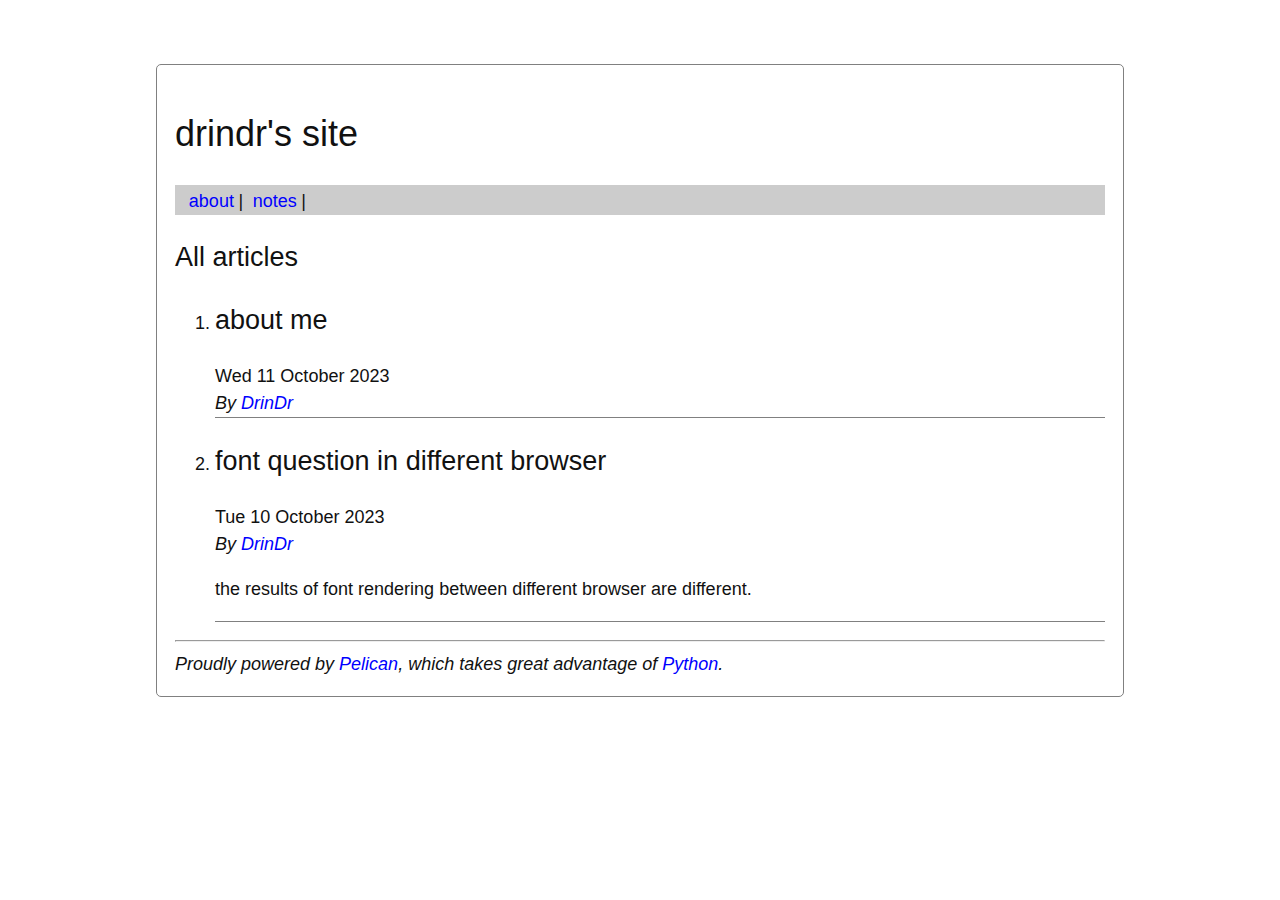
<file: index.html>
<!DOCTYPE html>
<html lang="en">

<head>
  <title>drindr's site</title>
  <meta charset="utf-8" />
  <meta name="generator" content="Pelican" />
  <meta name="viewport" content="width=device-width, initial-scale=1.0">

  <link rel="stylesheet" href="/theme/css/rdark.css" />
  <link rel="stylesheet" type="text/css" href="/theme/css/main.css" />
  <link href="/" type="application/atom+xml" rel="alternate" title="drindr's site ATOM Feed" /><!--[if IE]><script src="http://html5shiv.googlecode.com/svn/trunk/html5.js"></script><![endif]-->

  <!-- Using MathJax, with the delimiters $ -->
  <!-- Conflict with pygments for the .mo and .mi -->
  <script type="text/x-mathjax-config">
  MathJax.Hub.Config({
  "HTML-CSS": {
  styles: {
  ".MathJax .mo, .MathJax .mi": {color: "black ! important"}}
  },
  tex2jax: {inlineMath: [['$','$'], ['\\\\(','\\\\)']],processEscapes: true}
  });
</script>

  <script type="text/javascript" src="http://cdn.mathjax.org/mathjax/latest/MathJax.js?config=TeX-AMS_HTML"></script>
</head>

</head>

<body>
  <header>
    <h1><a href="/">drindr's site</a>
    </h1>
  </header>
  <nav>
    <ul>
        <li><a href="/category/about.html">about</a></li>|
        <li><a href="/category/notes.html">notes</a></li>|
    </ul>
  </nav>
  <main>
<section id="content">
<h2>All articles</h2>

<ol id="post-list">
        <li><article class="hentry">
                <header> <h2 class="entry-title"><a href="/about me.html" rel="bookmark" title="Permalink to about me">about me</a></h2> </header>
                <footer class="post-info">
                    <time class="published" datetime="2023-10-11T10:20:00+08:00"> Wed 11 October 2023 </time>
                    <address class="vcard author">By
                        <a class="url fn" href="/author/drindr.html">DrinDr</a>
                    </address>
                </footer><!-- /.post-info -->
                <div class="entry-content">  </div><!-- /.entry-content -->
        </article></li>
        <li><article class="hentry">
                <header> <h2 class="entry-title"><a href="/font different between.html" rel="bookmark" title="Permalink to font question in different browser">font question in different browser</a></h2> </header>
                <footer class="post-info">
                    <time class="published" datetime="2023-10-10T23:20:00+08:00"> Tue 10 October 2023 </time>
                    <address class="vcard author">By
                        <a class="url fn" href="/author/drindr.html">DrinDr</a>
                    </address>
                </footer><!-- /.post-info -->
                <div class="entry-content"> <p>the results of font rendering between different browser are different.</p> </div><!-- /.entry-content -->
        </article></li>
</ol><!-- /#posts-list -->
</section><!-- /#content -->
  </main>
  <footer>
    <hr />
    <address id="about" class="vcard body">
      Proudly powered by <a href="https://getpelican.com/">Pelican</a>,
      which takes great advantage of <a href="https://www.python.org/">Python</a>.
    </address><!-- /#about -->
  </footer>
</body>

</html>
</file>
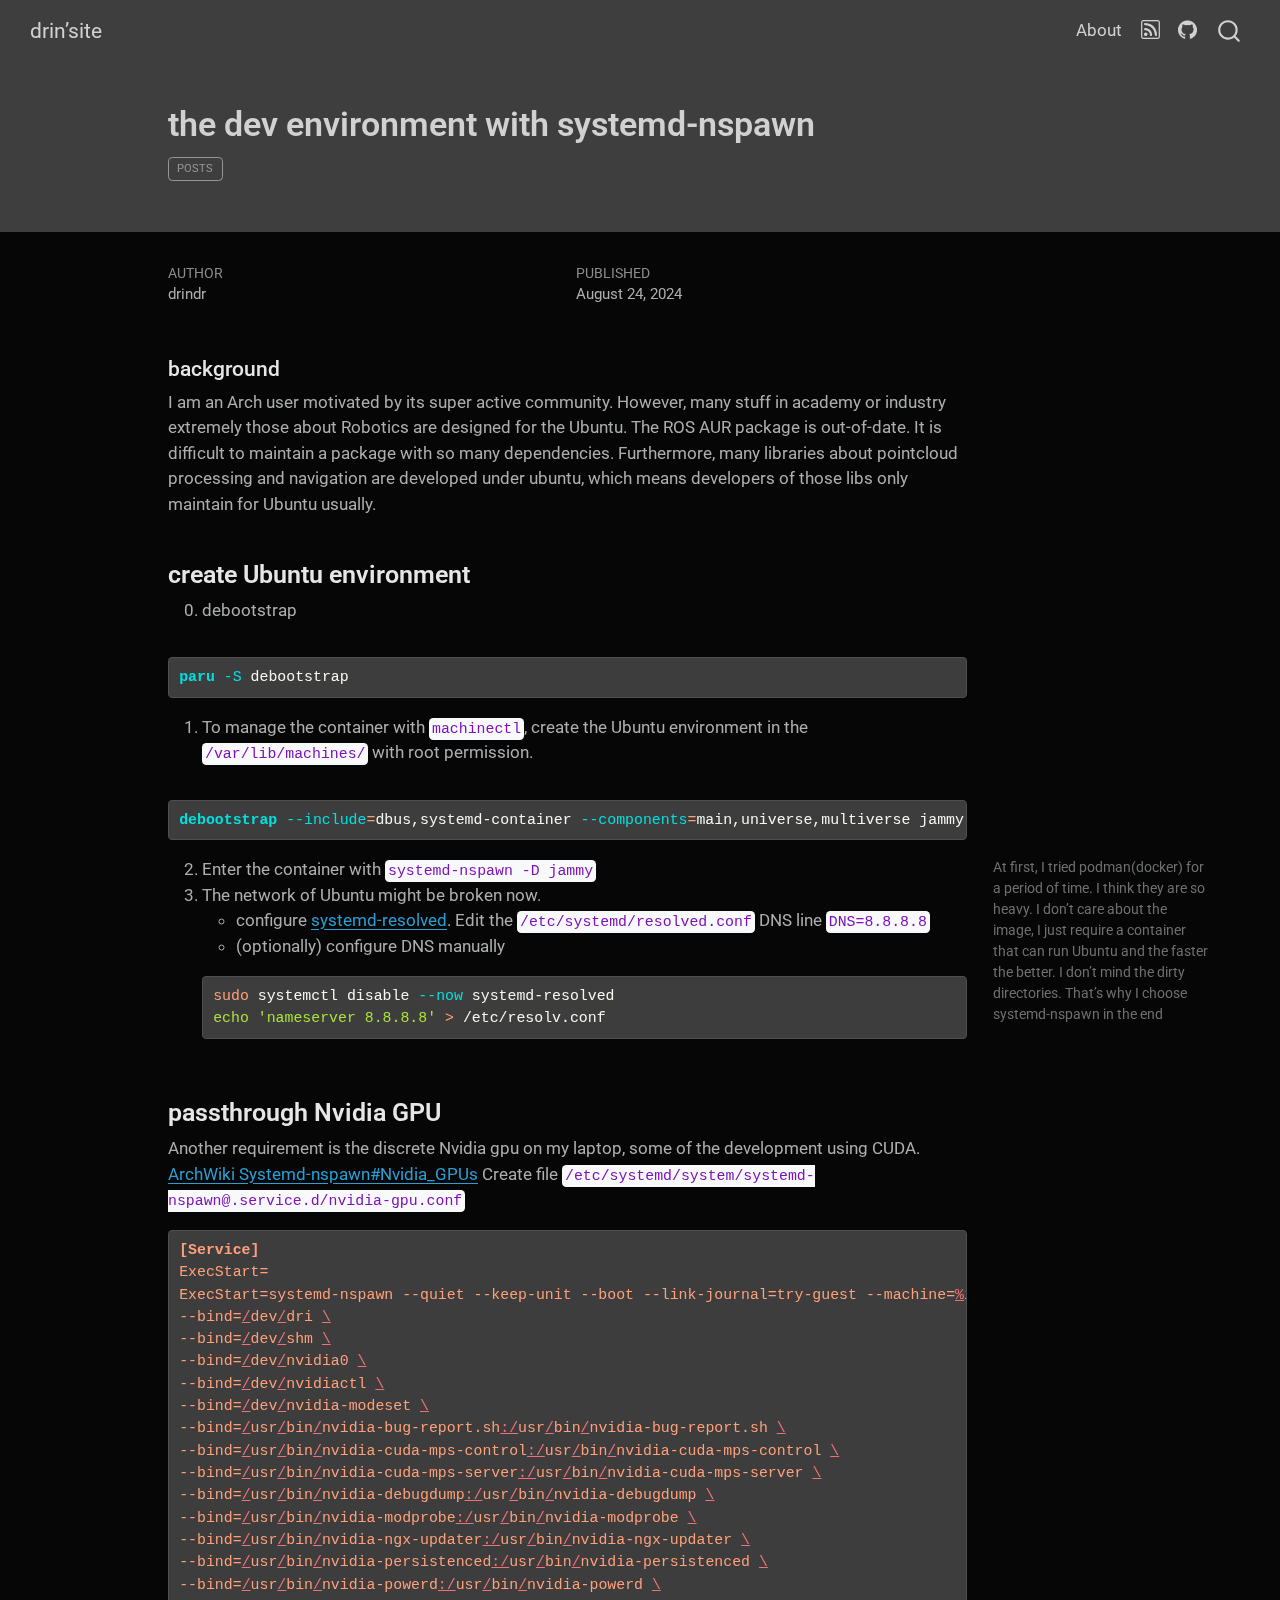
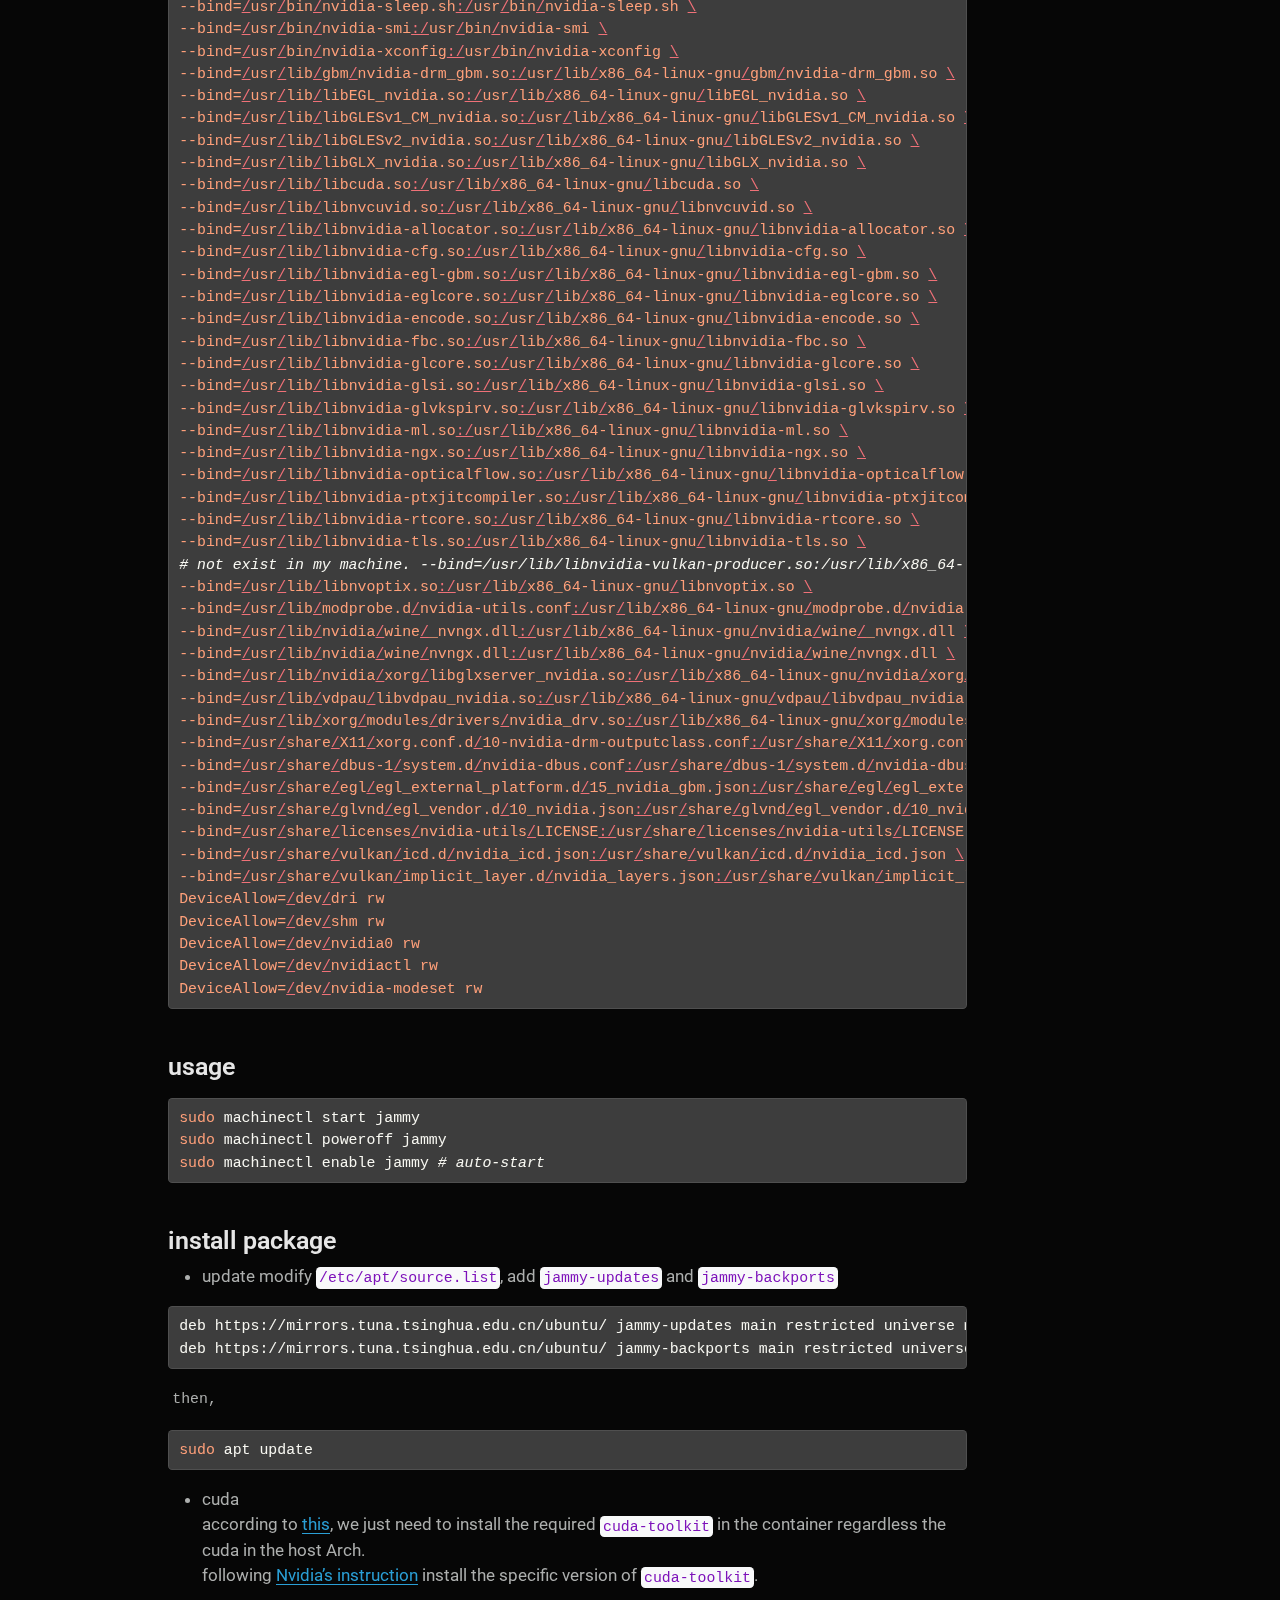
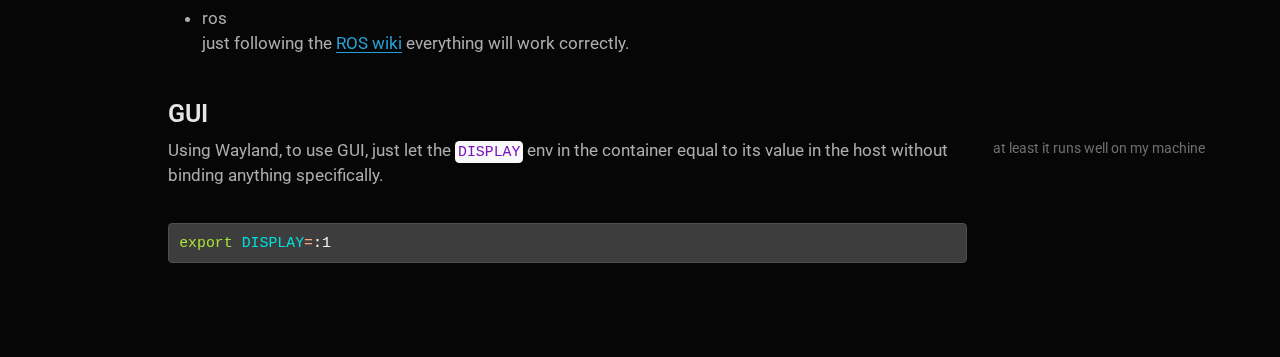
<file: docs/posts/systemd-nspawn-dev-env/index.html>
<!DOCTYPE html>
<html xmlns="http://www.w3.org/1999/xhtml" lang="en" xml:lang="en"><head>

<meta charset="utf-8">
<meta name="generator" content="quarto-1.5.56">

<meta name="viewport" content="width=device-width, initial-scale=1.0, user-scalable=yes">

<meta name="author" content="drindr">
<meta name="dcterms.date" content="2024-08-24">

<title>the dev environment with systemd-nspawn – drin’site</title>
<style>
code{white-space: pre-wrap;}
span.smallcaps{font-variant: small-caps;}
div.columns{display: flex; gap: min(4vw, 1.5em);}
div.column{flex: auto; overflow-x: auto;}
div.hanging-indent{margin-left: 1.5em; text-indent: -1.5em;}
ul.task-list{list-style: none;}
ul.task-list li input[type="checkbox"] {
  width: 0.8em;
  margin: 0 0.8em 0.2em -1em; /* quarto-specific, see https://github.com/quarto-dev/quarto-cli/issues/4556 */ 
  vertical-align: middle;
}
/* CSS for syntax highlighting */
pre > code.sourceCode { white-space: pre; position: relative; }
pre > code.sourceCode > span { line-height: 1.25; }
pre > code.sourceCode > span:empty { height: 1.2em; }
.sourceCode { overflow: visible; }
code.sourceCode > span { color: inherit; text-decoration: inherit; }
div.sourceCode { margin: 1em 0; }
pre.sourceCode { margin: 0; }
@media screen {
div.sourceCode { overflow: auto; }
}
@media print {
pre > code.sourceCode { white-space: pre-wrap; }
pre > code.sourceCode > span { display: inline-block; text-indent: -5em; padding-left: 5em; }
}
pre.numberSource code
  { counter-reset: source-line 0; }
pre.numberSource code > span
  { position: relative; left: -4em; counter-increment: source-line; }
pre.numberSource code > span > a:first-child::before
  { content: counter(source-line);
    position: relative; left: -1em; text-align: right; vertical-align: baseline;
    border: none; display: inline-block;
    -webkit-touch-callout: none; -webkit-user-select: none;
    -khtml-user-select: none; -moz-user-select: none;
    -ms-user-select: none; user-select: none;
    padding: 0 4px; width: 4em;
  }
pre.numberSource { margin-left: 3em;  padding-left: 4px; }
div.sourceCode
  {   }
@media screen {
pre > code.sourceCode > span > a:first-child::before { text-decoration: underline; }
}
</style>


<script src="../../site_libs/quarto-nav/quarto-nav.js"></script>
<script src="../../site_libs/quarto-nav/headroom.min.js"></script>
<script src="../../site_libs/clipboard/clipboard.min.js"></script>
<script src="../../site_libs/quarto-search/autocomplete.umd.js"></script>
<script src="../../site_libs/quarto-search/fuse.min.js"></script>
<script src="../../site_libs/quarto-search/quarto-search.js"></script>
<meta name="quarto:offset" content="../../">
<script src="../../site_libs/quarto-html/quarto.js"></script>
<script src="../../site_libs/quarto-html/popper.min.js"></script>
<script src="../../site_libs/quarto-html/tippy.umd.min.js"></script>
<script src="../../site_libs/quarto-html/anchor.min.js"></script>
<link href="../../site_libs/quarto-html/tippy.css" rel="stylesheet">
<link href="../../site_libs/quarto-html/quarto-syntax-highlighting-dark.css" rel="stylesheet" id="quarto-text-highlighting-styles">
<script src="../../site_libs/bootstrap/bootstrap.min.js"></script>
<link href="../../site_libs/bootstrap/bootstrap-icons.css" rel="stylesheet">
<link href="../../site_libs/bootstrap/bootstrap.min.css" rel="stylesheet" id="quarto-bootstrap" data-mode="dark">
<script id="quarto-search-options" type="application/json">{
  "location": "navbar",
  "copy-button": false,
  "collapse-after": 3,
  "panel-placement": "end",
  "type": "overlay",
  "limit": 50,
  "keyboard-shortcut": [
    "f",
    "/",
    "s"
  ],
  "show-item-context": false,
  "language": {
    "search-no-results-text": "No results",
    "search-matching-documents-text": "matching documents",
    "search-copy-link-title": "Copy link to search",
    "search-hide-matches-text": "Hide additional matches",
    "search-more-match-text": "more match in this document",
    "search-more-matches-text": "more matches in this document",
    "search-clear-button-title": "Clear",
    "search-text-placeholder": "",
    "search-detached-cancel-button-title": "Cancel",
    "search-submit-button-title": "Submit",
    "search-label": "Search"
  }
}</script>


<link rel="stylesheet" href="../../styles.css">
</head>

<body class="nav-fixed">

<div id="quarto-search-results"></div>
  <header id="quarto-header" class="headroom fixed-top quarto-banner">
    <nav class="navbar navbar-expand-lg " data-bs-theme="dark">
      <div class="navbar-container container-fluid">
      <div class="navbar-brand-container mx-auto">
    <a class="navbar-brand" href="../../index.html">
    <span class="navbar-title">drin’site</span>
    </a>
  </div>
            <div id="quarto-search" class="" title="Search"></div>
          <button class="navbar-toggler" type="button" data-bs-toggle="collapse" data-bs-target="#navbarCollapse" aria-controls="navbarCollapse" role="menu" aria-expanded="false" aria-label="Toggle navigation" onclick="if (window.quartoToggleHeadroom) { window.quartoToggleHeadroom(); }">
  <span class="navbar-toggler-icon"></span>
</button>
          <div class="collapse navbar-collapse" id="navbarCollapse">
            <ul class="navbar-nav navbar-nav-scroll ms-auto">
  <li class="nav-item">
    <a class="nav-link" href="../../about.html"> 
<span class="menu-text">About</span></a>
  </li>  
  <li class="nav-item compact">
    <a class="nav-link" href="../../index.xml"> <i class="bi bi-rss" role="img">
</i> 
<span class="menu-text"></span></a>
  </li>  
  <li class="nav-item compact">
    <a class="nav-link" href="https://github.com/drindr"> <i class="bi bi-github" role="img">
</i> 
<span class="menu-text"></span></a>
  </li>  
</ul>
          </div> <!-- /navcollapse -->
            <div class="quarto-navbar-tools">
</div>
      </div> <!-- /container-fluid -->
    </nav>
</header>
<!-- content -->
<header id="title-block-header" class="quarto-title-block default page-columns page-full">
  <div class="quarto-title-banner page-columns page-full">
    <div class="quarto-title column-body">
      <h1 class="title">the dev environment with systemd-nspawn</h1>
                                <div class="quarto-categories">
                <div class="quarto-category">posts</div>
              </div>
                  </div>
  </div>
    
  
  <div class="quarto-title-meta">

      <div>
      <div class="quarto-title-meta-heading">Author</div>
      <div class="quarto-title-meta-contents">
               <p>drindr </p>
            </div>
    </div>
      
      <div>
      <div class="quarto-title-meta-heading">Published</div>
      <div class="quarto-title-meta-contents">
        <p class="date">August 24, 2024</p>
      </div>
    </div>
    
      
    </div>
    
  
  </header><div id="quarto-content" class="quarto-container page-columns page-rows-contents page-layout-article page-navbar">
<!-- sidebar -->
<!-- margin-sidebar -->
    <div id="quarto-margin-sidebar" class="sidebar margin-sidebar zindex-bottom">
        
    </div>
<!-- main -->
<main class="content quarto-banner-title-block page-columns page-full" id="quarto-document-content">





<section id="background" class="level4">
<h4 class="anchored" data-anchor-id="background">background</h4>
<p>I am an Arch user motivated by its super active community. However, many stuff in academy or industry extremely those about Robotics are designed for the Ubuntu. The ROS AUR package is out-of-date. It is difficult to maintain a package with so many dependencies. Furthermore, many libraries about pointcloud processing and navigation are developed under ubuntu, which means developers of those libs only maintain for Ubuntu usually.</p>
</section>
<section id="create-ubuntu-environment" class="level3 page-columns page-full">
<h3 class="anchored" data-anchor-id="create-ubuntu-environment">create Ubuntu environment</h3>
<ol start="0" type="1">
<li>debootstrap</li>
</ol>
<div class="sourceCode" id="cb1"><pre class="sourceCode bash code-with-copy"><code class="sourceCode bash"><span id="cb1-1"><a href="#cb1-1" aria-hidden="true" tabindex="-1"></a><span class="ex">paru</span> <span class="at">-S</span> debootstrap</span></code><button title="Copy to Clipboard" class="code-copy-button"><i class="bi"></i></button></pre></div>
<ol type="1">
<li>To manage the container with <code>machinectl</code>, create the Ubuntu environment in the <code>/var/lib/machines/</code> with root permission.<br>
</li>
</ol>
<div class="sourceCode" id="cb2"><pre class="sourceCode bash code-with-copy"><code class="sourceCode bash"><span id="cb2-1"><a href="#cb2-1" aria-hidden="true" tabindex="-1"></a><span class="ex">debootstrap</span> <span class="at">--include</span><span class="op">=</span>dbus,systemd-container <span class="at">--components</span><span class="op">=</span>main,universe,multiverse jammy jammy https://mirrors.tuna.tsinghua.edu.cn/ubuntu</span></code><button title="Copy to Clipboard" class="code-copy-button"><i class="bi"></i></button></pre></div>
<ol start="2" type="1">
<li>Enter the container with <code>systemd-nspawn -D jammy</code></li>
<li>The network of Ubuntu might be broken now.
<ul>
<li>configure <a href="https://wiki.archlinux.org/title/Systemd-resolved">systemd-resolved</a>. Edit the <code>/etc/systemd/resolved.conf</code> DNS line <code>DNS=8.8.8.8</code></li>
<li>(optionally) configure DNS manually</li>
</ul>
<div class="sourceCode" id="cb3"><pre class="sourceCode bash code-with-copy"><code class="sourceCode bash"><span id="cb3-1"><a href="#cb3-1" aria-hidden="true" tabindex="-1"></a><span class="fu">sudo</span> systemctl disable <span class="at">--now</span> systemd-resolved</span>
<span id="cb3-2"><a href="#cb3-2" aria-hidden="true" tabindex="-1"></a><span class="bu">echo</span> <span class="st">'nameserver 8.8.8.8'</span> <span class="op">&gt;</span> /etc/resolv.conf</span></code><button title="Copy to Clipboard" class="code-copy-button"><i class="bi"></i></button></pre></div></li>
</ol>

<div class="no-row-height column-margin column-container"><div class="">
<p>At first, I tried podman(docker) for a period of time. I think they are so heavy. I don’t care about the image, I just require a container that can run Ubuntu and the faster the better. I don’t mind the dirty directories. That’s why I choose systemd-nspawn in the end</p>
</div></div></section>
<section id="passthrough-nvidia-gpu" class="level3">
<h3 class="anchored" data-anchor-id="passthrough-nvidia-gpu">passthrough Nvidia GPU</h3>
<p>Another requirement is the discrete Nvidia gpu on my laptop, some of the development using CUDA. <a href="https://wiki.archlinux.org/title/Systemd-nspawn#Nvidia_GPUs">ArchWiki Systemd-nspawn#Nvidia_GPUs</a> Create file <code>/etc/systemd/system/systemd-nspawn@.service.d/nvidia-gpu.conf</code></p>
<div class="sourceCode" id="cb4"><pre class="sourceCode conf code-with-copy"><code class="sourceCode toml"><span id="cb4-1"><a href="#cb4-1" aria-hidden="true" tabindex="-1"></a><span class="kw">[Service]</span></span>
<span id="cb4-2"><a href="#cb4-2" aria-hidden="true" tabindex="-1"></a><span class="dt">ExecStart</span><span class="op">=</span></span>
<span id="cb4-3"><a href="#cb4-3" aria-hidden="true" tabindex="-1"></a><span class="dt">ExecStart</span><span class="op">=</span><span class="dt">systemd-nspawn</span> <span class="dt">--quiet</span> <span class="dt">--keep-unit</span> <span class="dt">--boot</span> <span class="dt">--link-journal</span><span class="op">=</span><span class="dt">try-guest</span> <span class="dt">--machine</span><span class="op">=</span><span class="er">%</span><span class="dt">i</span> <span class="er">\</span></span>
<span id="cb4-4"><a href="#cb4-4" aria-hidden="true" tabindex="-1"></a><span class="dt">--bind</span><span class="op">=</span><span class="er">/</span><span class="dt">dev</span><span class="er">/</span><span class="dt">dri</span> <span class="er">\</span></span>
<span id="cb4-5"><a href="#cb4-5" aria-hidden="true" tabindex="-1"></a><span class="dt">--bind</span><span class="op">=</span><span class="er">/</span><span class="dt">dev</span><span class="er">/</span><span class="dt">shm</span> <span class="er">\</span></span>
<span id="cb4-6"><a href="#cb4-6" aria-hidden="true" tabindex="-1"></a><span class="dt">--bind</span><span class="op">=</span><span class="er">/</span><span class="dt">dev</span><span class="er">/</span><span class="dt">nvidia0</span> <span class="er">\</span></span>
<span id="cb4-7"><a href="#cb4-7" aria-hidden="true" tabindex="-1"></a><span class="dt">--bind</span><span class="op">=</span><span class="er">/</span><span class="dt">dev</span><span class="er">/</span><span class="dt">nvidiactl</span> <span class="er">\</span></span>
<span id="cb4-8"><a href="#cb4-8" aria-hidden="true" tabindex="-1"></a><span class="dt">--bind</span><span class="op">=</span><span class="er">/</span><span class="dt">dev</span><span class="er">/</span><span class="dt">nvidia-modeset</span> <span class="er">\</span></span>
<span id="cb4-9"><a href="#cb4-9" aria-hidden="true" tabindex="-1"></a><span class="dt">--bind</span><span class="op">=</span><span class="er">/</span><span class="dt">usr</span><span class="er">/</span><span class="dt">bin</span><span class="er">/</span><span class="dt">nvidia-bug-report.sh</span><span class="er">:/</span><span class="dt">usr</span><span class="er">/</span><span class="dt">bin</span><span class="er">/</span><span class="dt">nvidia-bug-report.sh</span> <span class="er">\</span></span>
<span id="cb4-10"><a href="#cb4-10" aria-hidden="true" tabindex="-1"></a><span class="dt">--bind</span><span class="op">=</span><span class="er">/</span><span class="dt">usr</span><span class="er">/</span><span class="dt">bin</span><span class="er">/</span><span class="dt">nvidia-cuda-mps-control</span><span class="er">:/</span><span class="dt">usr</span><span class="er">/</span><span class="dt">bin</span><span class="er">/</span><span class="dt">nvidia-cuda-mps-control</span> <span class="er">\</span></span>
<span id="cb4-11"><a href="#cb4-11" aria-hidden="true" tabindex="-1"></a><span class="dt">--bind</span><span class="op">=</span><span class="er">/</span><span class="dt">usr</span><span class="er">/</span><span class="dt">bin</span><span class="er">/</span><span class="dt">nvidia-cuda-mps-server</span><span class="er">:/</span><span class="dt">usr</span><span class="er">/</span><span class="dt">bin</span><span class="er">/</span><span class="dt">nvidia-cuda-mps-server</span> <span class="er">\</span></span>
<span id="cb4-12"><a href="#cb4-12" aria-hidden="true" tabindex="-1"></a><span class="dt">--bind</span><span class="op">=</span><span class="er">/</span><span class="dt">usr</span><span class="er">/</span><span class="dt">bin</span><span class="er">/</span><span class="dt">nvidia-debugdump</span><span class="er">:/</span><span class="dt">usr</span><span class="er">/</span><span class="dt">bin</span><span class="er">/</span><span class="dt">nvidia-debugdump</span> <span class="er">\</span></span>
<span id="cb4-13"><a href="#cb4-13" aria-hidden="true" tabindex="-1"></a><span class="dt">--bind</span><span class="op">=</span><span class="er">/</span><span class="dt">usr</span><span class="er">/</span><span class="dt">bin</span><span class="er">/</span><span class="dt">nvidia-modprobe</span><span class="er">:/</span><span class="dt">usr</span><span class="er">/</span><span class="dt">bin</span><span class="er">/</span><span class="dt">nvidia-modprobe</span> <span class="er">\</span></span>
<span id="cb4-14"><a href="#cb4-14" aria-hidden="true" tabindex="-1"></a><span class="dt">--bind</span><span class="op">=</span><span class="er">/</span><span class="dt">usr</span><span class="er">/</span><span class="dt">bin</span><span class="er">/</span><span class="dt">nvidia-ngx-updater</span><span class="er">:/</span><span class="dt">usr</span><span class="er">/</span><span class="dt">bin</span><span class="er">/</span><span class="dt">nvidia-ngx-updater</span> <span class="er">\</span></span>
<span id="cb4-15"><a href="#cb4-15" aria-hidden="true" tabindex="-1"></a><span class="dt">--bind</span><span class="op">=</span><span class="er">/</span><span class="dt">usr</span><span class="er">/</span><span class="dt">bin</span><span class="er">/</span><span class="dt">nvidia-persistenced</span><span class="er">:/</span><span class="dt">usr</span><span class="er">/</span><span class="dt">bin</span><span class="er">/</span><span class="dt">nvidia-persistenced</span> <span class="er">\</span></span>
<span id="cb4-16"><a href="#cb4-16" aria-hidden="true" tabindex="-1"></a><span class="dt">--bind</span><span class="op">=</span><span class="er">/</span><span class="dt">usr</span><span class="er">/</span><span class="dt">bin</span><span class="er">/</span><span class="dt">nvidia-powerd</span><span class="er">:/</span><span class="dt">usr</span><span class="er">/</span><span class="dt">bin</span><span class="er">/</span><span class="dt">nvidia-powerd</span> <span class="er">\</span></span>
<span id="cb4-17"><a href="#cb4-17" aria-hidden="true" tabindex="-1"></a><span class="dt">--bind</span><span class="op">=</span><span class="er">/</span><span class="dt">usr</span><span class="er">/</span><span class="dt">bin</span><span class="er">/</span><span class="dt">nvidia-sleep.sh</span><span class="er">:/</span><span class="dt">usr</span><span class="er">/</span><span class="dt">bin</span><span class="er">/</span><span class="dt">nvidia-sleep.sh</span> <span class="er">\</span></span>
<span id="cb4-18"><a href="#cb4-18" aria-hidden="true" tabindex="-1"></a><span class="dt">--bind</span><span class="op">=</span><span class="er">/</span><span class="dt">usr</span><span class="er">/</span><span class="dt">bin</span><span class="er">/</span><span class="dt">nvidia-smi</span><span class="er">:/</span><span class="dt">usr</span><span class="er">/</span><span class="dt">bin</span><span class="er">/</span><span class="dt">nvidia-smi</span> <span class="er">\</span></span>
<span id="cb4-19"><a href="#cb4-19" aria-hidden="true" tabindex="-1"></a><span class="dt">--bind</span><span class="op">=</span><span class="er">/</span><span class="dt">usr</span><span class="er">/</span><span class="dt">bin</span><span class="er">/</span><span class="dt">nvidia-xconfig</span><span class="er">:/</span><span class="dt">usr</span><span class="er">/</span><span class="dt">bin</span><span class="er">/</span><span class="dt">nvidia-xconfig</span> <span class="er">\</span></span>
<span id="cb4-20"><a href="#cb4-20" aria-hidden="true" tabindex="-1"></a><span class="dt">--bind</span><span class="op">=</span><span class="er">/</span><span class="dt">usr</span><span class="er">/</span><span class="dt">lib</span><span class="er">/</span><span class="dt">gbm</span><span class="er">/</span><span class="dt">nvidia-drm_gbm.so</span><span class="er">:/</span><span class="dt">usr</span><span class="er">/</span><span class="dt">lib</span><span class="er">/</span><span class="dt">x86_64-linux-gnu</span><span class="er">/</span><span class="dt">gbm</span><span class="er">/</span><span class="dt">nvidia-drm_gbm.so</span> <span class="er">\</span></span>
<span id="cb4-21"><a href="#cb4-21" aria-hidden="true" tabindex="-1"></a><span class="dt">--bind</span><span class="op">=</span><span class="er">/</span><span class="dt">usr</span><span class="er">/</span><span class="dt">lib</span><span class="er">/</span><span class="dt">libEGL_nvidia.so</span><span class="er">:/</span><span class="dt">usr</span><span class="er">/</span><span class="dt">lib</span><span class="er">/</span><span class="dt">x86_64-linux-gnu</span><span class="er">/</span><span class="dt">libEGL_nvidia.so</span> <span class="er">\</span></span>
<span id="cb4-22"><a href="#cb4-22" aria-hidden="true" tabindex="-1"></a><span class="dt">--bind</span><span class="op">=</span><span class="er">/</span><span class="dt">usr</span><span class="er">/</span><span class="dt">lib</span><span class="er">/</span><span class="dt">libGLESv1_CM_nvidia.so</span><span class="er">:/</span><span class="dt">usr</span><span class="er">/</span><span class="dt">lib</span><span class="er">/</span><span class="dt">x86_64-linux-gnu</span><span class="er">/</span><span class="dt">libGLESv1_CM_nvidia.so</span> <span class="er">\</span></span>
<span id="cb4-23"><a href="#cb4-23" aria-hidden="true" tabindex="-1"></a><span class="dt">--bind</span><span class="op">=</span><span class="er">/</span><span class="dt">usr</span><span class="er">/</span><span class="dt">lib</span><span class="er">/</span><span class="dt">libGLESv2_nvidia.so</span><span class="er">:/</span><span class="dt">usr</span><span class="er">/</span><span class="dt">lib</span><span class="er">/</span><span class="dt">x86_64-linux-gnu</span><span class="er">/</span><span class="dt">libGLESv2_nvidia.so</span> <span class="er">\</span></span>
<span id="cb4-24"><a href="#cb4-24" aria-hidden="true" tabindex="-1"></a><span class="dt">--bind</span><span class="op">=</span><span class="er">/</span><span class="dt">usr</span><span class="er">/</span><span class="dt">lib</span><span class="er">/</span><span class="dt">libGLX_nvidia.so</span><span class="er">:/</span><span class="dt">usr</span><span class="er">/</span><span class="dt">lib</span><span class="er">/</span><span class="dt">x86_64-linux-gnu</span><span class="er">/</span><span class="dt">libGLX_nvidia.so</span> <span class="er">\</span></span>
<span id="cb4-25"><a href="#cb4-25" aria-hidden="true" tabindex="-1"></a><span class="dt">--bind</span><span class="op">=</span><span class="er">/</span><span class="dt">usr</span><span class="er">/</span><span class="dt">lib</span><span class="er">/</span><span class="dt">libcuda.so</span><span class="er">:/</span><span class="dt">usr</span><span class="er">/</span><span class="dt">lib</span><span class="er">/</span><span class="dt">x86_64-linux-gnu</span><span class="er">/</span><span class="dt">libcuda.so</span> <span class="er">\</span></span>
<span id="cb4-26"><a href="#cb4-26" aria-hidden="true" tabindex="-1"></a><span class="dt">--bind</span><span class="op">=</span><span class="er">/</span><span class="dt">usr</span><span class="er">/</span><span class="dt">lib</span><span class="er">/</span><span class="dt">libnvcuvid.so</span><span class="er">:/</span><span class="dt">usr</span><span class="er">/</span><span class="dt">lib</span><span class="er">/</span><span class="dt">x86_64-linux-gnu</span><span class="er">/</span><span class="dt">libnvcuvid.so</span> <span class="er">\</span></span>
<span id="cb4-27"><a href="#cb4-27" aria-hidden="true" tabindex="-1"></a><span class="dt">--bind</span><span class="op">=</span><span class="er">/</span><span class="dt">usr</span><span class="er">/</span><span class="dt">lib</span><span class="er">/</span><span class="dt">libnvidia-allocator.so</span><span class="er">:/</span><span class="dt">usr</span><span class="er">/</span><span class="dt">lib</span><span class="er">/</span><span class="dt">x86_64-linux-gnu</span><span class="er">/</span><span class="dt">libnvidia-allocator.so</span> <span class="er">\</span></span>
<span id="cb4-28"><a href="#cb4-28" aria-hidden="true" tabindex="-1"></a><span class="dt">--bind</span><span class="op">=</span><span class="er">/</span><span class="dt">usr</span><span class="er">/</span><span class="dt">lib</span><span class="er">/</span><span class="dt">libnvidia-cfg.so</span><span class="er">:/</span><span class="dt">usr</span><span class="er">/</span><span class="dt">lib</span><span class="er">/</span><span class="dt">x86_64-linux-gnu</span><span class="er">/</span><span class="dt">libnvidia-cfg.so</span> <span class="er">\</span></span>
<span id="cb4-29"><a href="#cb4-29" aria-hidden="true" tabindex="-1"></a><span class="dt">--bind</span><span class="op">=</span><span class="er">/</span><span class="dt">usr</span><span class="er">/</span><span class="dt">lib</span><span class="er">/</span><span class="dt">libnvidia-egl-gbm.so</span><span class="er">:/</span><span class="dt">usr</span><span class="er">/</span><span class="dt">lib</span><span class="er">/</span><span class="dt">x86_64-linux-gnu</span><span class="er">/</span><span class="dt">libnvidia-egl-gbm.so</span> <span class="er">\</span></span>
<span id="cb4-30"><a href="#cb4-30" aria-hidden="true" tabindex="-1"></a><span class="dt">--bind</span><span class="op">=</span><span class="er">/</span><span class="dt">usr</span><span class="er">/</span><span class="dt">lib</span><span class="er">/</span><span class="dt">libnvidia-eglcore.so</span><span class="er">:/</span><span class="dt">usr</span><span class="er">/</span><span class="dt">lib</span><span class="er">/</span><span class="dt">x86_64-linux-gnu</span><span class="er">/</span><span class="dt">libnvidia-eglcore.so</span> <span class="er">\</span></span>
<span id="cb4-31"><a href="#cb4-31" aria-hidden="true" tabindex="-1"></a><span class="dt">--bind</span><span class="op">=</span><span class="er">/</span><span class="dt">usr</span><span class="er">/</span><span class="dt">lib</span><span class="er">/</span><span class="dt">libnvidia-encode.so</span><span class="er">:/</span><span class="dt">usr</span><span class="er">/</span><span class="dt">lib</span><span class="er">/</span><span class="dt">x86_64-linux-gnu</span><span class="er">/</span><span class="dt">libnvidia-encode.so</span> <span class="er">\</span></span>
<span id="cb4-32"><a href="#cb4-32" aria-hidden="true" tabindex="-1"></a><span class="dt">--bind</span><span class="op">=</span><span class="er">/</span><span class="dt">usr</span><span class="er">/</span><span class="dt">lib</span><span class="er">/</span><span class="dt">libnvidia-fbc.so</span><span class="er">:/</span><span class="dt">usr</span><span class="er">/</span><span class="dt">lib</span><span class="er">/</span><span class="dt">x86_64-linux-gnu</span><span class="er">/</span><span class="dt">libnvidia-fbc.so</span> <span class="er">\</span></span>
<span id="cb4-33"><a href="#cb4-33" aria-hidden="true" tabindex="-1"></a><span class="dt">--bind</span><span class="op">=</span><span class="er">/</span><span class="dt">usr</span><span class="er">/</span><span class="dt">lib</span><span class="er">/</span><span class="dt">libnvidia-glcore.so</span><span class="er">:/</span><span class="dt">usr</span><span class="er">/</span><span class="dt">lib</span><span class="er">/</span><span class="dt">x86_64-linux-gnu</span><span class="er">/</span><span class="dt">libnvidia-glcore.so</span> <span class="er">\</span></span>
<span id="cb4-34"><a href="#cb4-34" aria-hidden="true" tabindex="-1"></a><span class="dt">--bind</span><span class="op">=</span><span class="er">/</span><span class="dt">usr</span><span class="er">/</span><span class="dt">lib</span><span class="er">/</span><span class="dt">libnvidia-glsi.so</span><span class="er">:/</span><span class="dt">usr</span><span class="er">/</span><span class="dt">lib</span><span class="er">/</span><span class="dt">x86_64-linux-gnu</span><span class="er">/</span><span class="dt">libnvidia-glsi.so</span> <span class="er">\</span></span>
<span id="cb4-35"><a href="#cb4-35" aria-hidden="true" tabindex="-1"></a><span class="dt">--bind</span><span class="op">=</span><span class="er">/</span><span class="dt">usr</span><span class="er">/</span><span class="dt">lib</span><span class="er">/</span><span class="dt">libnvidia-glvkspirv.so</span><span class="er">:/</span><span class="dt">usr</span><span class="er">/</span><span class="dt">lib</span><span class="er">/</span><span class="dt">x86_64-linux-gnu</span><span class="er">/</span><span class="dt">libnvidia-glvkspirv.so</span> <span class="er">\</span></span>
<span id="cb4-36"><a href="#cb4-36" aria-hidden="true" tabindex="-1"></a><span class="dt">--bind</span><span class="op">=</span><span class="er">/</span><span class="dt">usr</span><span class="er">/</span><span class="dt">lib</span><span class="er">/</span><span class="dt">libnvidia-ml.so</span><span class="er">:/</span><span class="dt">usr</span><span class="er">/</span><span class="dt">lib</span><span class="er">/</span><span class="dt">x86_64-linux-gnu</span><span class="er">/</span><span class="dt">libnvidia-ml.so</span> <span class="er">\</span></span>
<span id="cb4-37"><a href="#cb4-37" aria-hidden="true" tabindex="-1"></a><span class="dt">--bind</span><span class="op">=</span><span class="er">/</span><span class="dt">usr</span><span class="er">/</span><span class="dt">lib</span><span class="er">/</span><span class="dt">libnvidia-ngx.so</span><span class="er">:/</span><span class="dt">usr</span><span class="er">/</span><span class="dt">lib</span><span class="er">/</span><span class="dt">x86_64-linux-gnu</span><span class="er">/</span><span class="dt">libnvidia-ngx.so</span> <span class="er">\</span></span>
<span id="cb4-38"><a href="#cb4-38" aria-hidden="true" tabindex="-1"></a><span class="dt">--bind</span><span class="op">=</span><span class="er">/</span><span class="dt">usr</span><span class="er">/</span><span class="dt">lib</span><span class="er">/</span><span class="dt">libnvidia-opticalflow.so</span><span class="er">:/</span><span class="dt">usr</span><span class="er">/</span><span class="dt">lib</span><span class="er">/</span><span class="dt">x86_64-linux-gnu</span><span class="er">/</span><span class="dt">libnvidia-opticalflow.so</span> <span class="er">\</span></span>
<span id="cb4-39"><a href="#cb4-39" aria-hidden="true" tabindex="-1"></a><span class="dt">--bind</span><span class="op">=</span><span class="er">/</span><span class="dt">usr</span><span class="er">/</span><span class="dt">lib</span><span class="er">/</span><span class="dt">libnvidia-ptxjitcompiler.so</span><span class="er">:/</span><span class="dt">usr</span><span class="er">/</span><span class="dt">lib</span><span class="er">/</span><span class="dt">x86_64-linux-gnu</span><span class="er">/</span><span class="dt">libnvidia-ptxjitcompiler.so</span> <span class="er">\</span></span>
<span id="cb4-40"><a href="#cb4-40" aria-hidden="true" tabindex="-1"></a><span class="dt">--bind</span><span class="op">=</span><span class="er">/</span><span class="dt">usr</span><span class="er">/</span><span class="dt">lib</span><span class="er">/</span><span class="dt">libnvidia-rtcore.so</span><span class="er">:/</span><span class="dt">usr</span><span class="er">/</span><span class="dt">lib</span><span class="er">/</span><span class="dt">x86_64-linux-gnu</span><span class="er">/</span><span class="dt">libnvidia-rtcore.so</span> <span class="er">\</span></span>
<span id="cb4-41"><a href="#cb4-41" aria-hidden="true" tabindex="-1"></a><span class="dt">--bind</span><span class="op">=</span><span class="er">/</span><span class="dt">usr</span><span class="er">/</span><span class="dt">lib</span><span class="er">/</span><span class="dt">libnvidia-tls.so</span><span class="er">:/</span><span class="dt">usr</span><span class="er">/</span><span class="dt">lib</span><span class="er">/</span><span class="dt">x86_64-linux-gnu</span><span class="er">/</span><span class="dt">libnvidia-tls.so</span> <span class="er">\</span></span>
<span id="cb4-42"><a href="#cb4-42" aria-hidden="true" tabindex="-1"></a><span class="co"># not exist in my machine. --bind=/usr/lib/libnvidia-vulkan-producer.so:/usr/lib/x86_64-linux-gnu/libnvidia-vulkan-producer.so \</span></span>
<span id="cb4-43"><a href="#cb4-43" aria-hidden="true" tabindex="-1"></a><span class="dt">--bind</span><span class="op">=</span><span class="er">/</span><span class="dt">usr</span><span class="er">/</span><span class="dt">lib</span><span class="er">/</span><span class="dt">libnvoptix.so</span><span class="er">:/</span><span class="dt">usr</span><span class="er">/</span><span class="dt">lib</span><span class="er">/</span><span class="dt">x86_64-linux-gnu</span><span class="er">/</span><span class="dt">libnvoptix.so</span> <span class="er">\</span></span>
<span id="cb4-44"><a href="#cb4-44" aria-hidden="true" tabindex="-1"></a><span class="dt">--bind</span><span class="op">=</span><span class="er">/</span><span class="dt">usr</span><span class="er">/</span><span class="dt">lib</span><span class="er">/</span><span class="dt">modprobe.d</span><span class="er">/</span><span class="dt">nvidia-utils.conf</span><span class="er">:/</span><span class="dt">usr</span><span class="er">/</span><span class="dt">lib</span><span class="er">/</span><span class="dt">x86_64-linux-gnu</span><span class="er">/</span><span class="dt">modprobe.d</span><span class="er">/</span><span class="dt">nvidia-utils.conf</span> <span class="er">\</span></span>
<span id="cb4-45"><a href="#cb4-45" aria-hidden="true" tabindex="-1"></a><span class="dt">--bind</span><span class="op">=</span><span class="er">/</span><span class="dt">usr</span><span class="er">/</span><span class="dt">lib</span><span class="er">/</span><span class="dt">nvidia</span><span class="er">/</span><span class="dt">wine</span><span class="er">/</span><span class="dt">_nvngx.dll</span><span class="er">:/</span><span class="dt">usr</span><span class="er">/</span><span class="dt">lib</span><span class="er">/</span><span class="dt">x86_64-linux-gnu</span><span class="er">/</span><span class="dt">nvidia</span><span class="er">/</span><span class="dt">wine</span><span class="er">/</span><span class="dt">_nvngx.dll</span> <span class="er">\</span></span>
<span id="cb4-46"><a href="#cb4-46" aria-hidden="true" tabindex="-1"></a><span class="dt">--bind</span><span class="op">=</span><span class="er">/</span><span class="dt">usr</span><span class="er">/</span><span class="dt">lib</span><span class="er">/</span><span class="dt">nvidia</span><span class="er">/</span><span class="dt">wine</span><span class="er">/</span><span class="dt">nvngx.dll</span><span class="er">:/</span><span class="dt">usr</span><span class="er">/</span><span class="dt">lib</span><span class="er">/</span><span class="dt">x86_64-linux-gnu</span><span class="er">/</span><span class="dt">nvidia</span><span class="er">/</span><span class="dt">wine</span><span class="er">/</span><span class="dt">nvngx.dll</span> <span class="er">\</span></span>
<span id="cb4-47"><a href="#cb4-47" aria-hidden="true" tabindex="-1"></a><span class="dt">--bind</span><span class="op">=</span><span class="er">/</span><span class="dt">usr</span><span class="er">/</span><span class="dt">lib</span><span class="er">/</span><span class="dt">nvidia</span><span class="er">/</span><span class="dt">xorg</span><span class="er">/</span><span class="dt">libglxserver_nvidia.so</span><span class="er">:/</span><span class="dt">usr</span><span class="er">/</span><span class="dt">lib</span><span class="er">/</span><span class="dt">x86_64-linux-gnu</span><span class="er">/</span><span class="dt">nvidia</span><span class="er">/</span><span class="dt">xorg</span><span class="er">/</span><span class="dt">libglxserver_nvidia.so</span> <span class="er">\</span></span>
<span id="cb4-48"><a href="#cb4-48" aria-hidden="true" tabindex="-1"></a><span class="dt">--bind</span><span class="op">=</span><span class="er">/</span><span class="dt">usr</span><span class="er">/</span><span class="dt">lib</span><span class="er">/</span><span class="dt">vdpau</span><span class="er">/</span><span class="dt">libvdpau_nvidia.so</span><span class="er">:/</span><span class="dt">usr</span><span class="er">/</span><span class="dt">lib</span><span class="er">/</span><span class="dt">x86_64-linux-gnu</span><span class="er">/</span><span class="dt">vdpau</span><span class="er">/</span><span class="dt">libvdpau_nvidia.so</span> <span class="er">\</span></span>
<span id="cb4-49"><a href="#cb4-49" aria-hidden="true" tabindex="-1"></a><span class="dt">--bind</span><span class="op">=</span><span class="er">/</span><span class="dt">usr</span><span class="er">/</span><span class="dt">lib</span><span class="er">/</span><span class="dt">xorg</span><span class="er">/</span><span class="dt">modules</span><span class="er">/</span><span class="dt">drivers</span><span class="er">/</span><span class="dt">nvidia_drv.so</span><span class="er">:/</span><span class="dt">usr</span><span class="er">/</span><span class="dt">lib</span><span class="er">/</span><span class="dt">x86_64-linux-gnu</span><span class="er">/</span><span class="dt">xorg</span><span class="er">/</span><span class="dt">modules</span><span class="er">/</span><span class="dt">drivers</span><span class="er">/</span><span class="dt">nvidia_drv.so</span> <span class="er">\</span></span>
<span id="cb4-50"><a href="#cb4-50" aria-hidden="true" tabindex="-1"></a><span class="dt">--bind</span><span class="op">=</span><span class="er">/</span><span class="dt">usr</span><span class="er">/</span><span class="dt">share</span><span class="er">/</span><span class="dt">X11</span><span class="er">/</span><span class="dt">xorg.conf.d</span><span class="er">/</span><span class="dt">10-nvidia-drm-outputclass.conf</span><span class="er">:/</span><span class="dt">usr</span><span class="er">/</span><span class="dt">share</span><span class="er">/</span><span class="dt">X11</span><span class="er">/</span><span class="dt">xorg.conf.d</span><span class="er">/</span><span class="dt">10-nvidia-drm-outputclass.conf</span> <span class="er">\</span></span>
<span id="cb4-51"><a href="#cb4-51" aria-hidden="true" tabindex="-1"></a><span class="dt">--bind</span><span class="op">=</span><span class="er">/</span><span class="dt">usr</span><span class="er">/</span><span class="dt">share</span><span class="er">/</span><span class="dt">dbus-1</span><span class="er">/</span><span class="dt">system.d</span><span class="er">/</span><span class="dt">nvidia-dbus.conf</span><span class="er">:/</span><span class="dt">usr</span><span class="er">/</span><span class="dt">share</span><span class="er">/</span><span class="dt">dbus-1</span><span class="er">/</span><span class="dt">system.d</span><span class="er">/</span><span class="dt">nvidia-dbus.conf</span> <span class="er">\</span></span>
<span id="cb4-52"><a href="#cb4-52" aria-hidden="true" tabindex="-1"></a><span class="dt">--bind</span><span class="op">=</span><span class="er">/</span><span class="dt">usr</span><span class="er">/</span><span class="dt">share</span><span class="er">/</span><span class="dt">egl</span><span class="er">/</span><span class="dt">egl_external_platform.d</span><span class="er">/</span><span class="dt">15_nvidia_gbm.json</span><span class="er">:/</span><span class="dt">usr</span><span class="er">/</span><span class="dt">share</span><span class="er">/</span><span class="dt">egl</span><span class="er">/</span><span class="dt">egl_external_platform.d</span><span class="er">/</span><span class="dt">15_nvidia_gbm.json</span> <span class="er">\</span></span>
<span id="cb4-53"><a href="#cb4-53" aria-hidden="true" tabindex="-1"></a><span class="dt">--bind</span><span class="op">=</span><span class="er">/</span><span class="dt">usr</span><span class="er">/</span><span class="dt">share</span><span class="er">/</span><span class="dt">glvnd</span><span class="er">/</span><span class="dt">egl_vendor.d</span><span class="er">/</span><span class="dt">10_nvidia.json</span><span class="er">:/</span><span class="dt">usr</span><span class="er">/</span><span class="dt">share</span><span class="er">/</span><span class="dt">glvnd</span><span class="er">/</span><span class="dt">egl_vendor.d</span><span class="er">/</span><span class="dt">10_nvidia.json</span> <span class="er">\</span></span>
<span id="cb4-54"><a href="#cb4-54" aria-hidden="true" tabindex="-1"></a><span class="dt">--bind</span><span class="op">=</span><span class="er">/</span><span class="dt">usr</span><span class="er">/</span><span class="dt">share</span><span class="er">/</span><span class="dt">licenses</span><span class="er">/</span><span class="dt">nvidia-utils</span><span class="er">/</span><span class="dt">LICENSE</span><span class="er">:/</span><span class="dt">usr</span><span class="er">/</span><span class="dt">share</span><span class="er">/</span><span class="dt">licenses</span><span class="er">/</span><span class="dt">nvidia-utils</span><span class="er">/</span><span class="dt">LICENSE</span> <span class="er">\</span></span>
<span id="cb4-55"><a href="#cb4-55" aria-hidden="true" tabindex="-1"></a><span class="dt">--bind</span><span class="op">=</span><span class="er">/</span><span class="dt">usr</span><span class="er">/</span><span class="dt">share</span><span class="er">/</span><span class="dt">vulkan</span><span class="er">/</span><span class="dt">icd.d</span><span class="er">/</span><span class="dt">nvidia_icd.json</span><span class="er">:/</span><span class="dt">usr</span><span class="er">/</span><span class="dt">share</span><span class="er">/</span><span class="dt">vulkan</span><span class="er">/</span><span class="dt">icd.d</span><span class="er">/</span><span class="dt">nvidia_icd.json</span> <span class="er">\</span></span>
<span id="cb4-56"><a href="#cb4-56" aria-hidden="true" tabindex="-1"></a><span class="dt">--bind</span><span class="op">=</span><span class="er">/</span><span class="dt">usr</span><span class="er">/</span><span class="dt">share</span><span class="er">/</span><span class="dt">vulkan</span><span class="er">/</span><span class="dt">implicit_layer.d</span><span class="er">/</span><span class="dt">nvidia_layers.json</span><span class="er">:/</span><span class="dt">usr</span><span class="er">/</span><span class="dt">share</span><span class="er">/</span><span class="dt">vulkan</span><span class="er">/</span><span class="dt">implicit_layer.d</span><span class="er">/</span><span class="dt">nvidia_layers.json</span> <span class="er">\</span></span>
<span id="cb4-57"><a href="#cb4-57" aria-hidden="true" tabindex="-1"></a><span class="dt">DeviceAllow</span><span class="op">=</span><span class="er">/</span><span class="dt">dev</span><span class="er">/</span><span class="dt">dri</span> <span class="dt">rw</span></span>
<span id="cb4-58"><a href="#cb4-58" aria-hidden="true" tabindex="-1"></a><span class="dt">DeviceAllow</span><span class="op">=</span><span class="er">/</span><span class="dt">dev</span><span class="er">/</span><span class="dt">shm</span> <span class="dt">rw</span></span>
<span id="cb4-59"><a href="#cb4-59" aria-hidden="true" tabindex="-1"></a><span class="dt">DeviceAllow</span><span class="op">=</span><span class="er">/</span><span class="dt">dev</span><span class="er">/</span><span class="dt">nvidia0</span> <span class="dt">rw</span></span>
<span id="cb4-60"><a href="#cb4-60" aria-hidden="true" tabindex="-1"></a><span class="dt">DeviceAllow</span><span class="op">=</span><span class="er">/</span><span class="dt">dev</span><span class="er">/</span><span class="dt">nvidiactl</span> <span class="dt">rw</span></span>
<span id="cb4-61"><a href="#cb4-61" aria-hidden="true" tabindex="-1"></a><span class="dt">DeviceAllow</span><span class="op">=</span><span class="er">/</span><span class="dt">dev</span><span class="er">/</span><span class="dt">nvidia-modeset</span> <span class="dt">rw</span></span></code><button title="Copy to Clipboard" class="code-copy-button"><i class="bi"></i></button></pre></div>
</section>
<section id="usage" class="level3">
<h3 class="anchored" data-anchor-id="usage">usage</h3>
<div class="sourceCode" id="cb5"><pre class="sourceCode bash code-with-copy"><code class="sourceCode bash"><span id="cb5-1"><a href="#cb5-1" aria-hidden="true" tabindex="-1"></a><span class="fu">sudo</span> machinectl start jammy</span>
<span id="cb5-2"><a href="#cb5-2" aria-hidden="true" tabindex="-1"></a><span class="fu">sudo</span> machinectl poweroff jammy</span>
<span id="cb5-3"><a href="#cb5-3" aria-hidden="true" tabindex="-1"></a><span class="fu">sudo</span> machinectl enable jammy <span class="co"># auto-start</span></span></code><button title="Copy to Clipboard" class="code-copy-button"><i class="bi"></i></button></pre></div>
</section>
<section id="install-package" class="level3">
<h3 class="anchored" data-anchor-id="install-package">install package</h3>
<ul>
<li>update modify <code>/etc/apt/source.list</code>, add <code>jammy-updates</code> and <code>jammy-backports</code></li>
</ul>
<div class="sourceCode" id="cb6"><pre class="sourceCode txt code-with-copy"><code class="sourceCode default"><span id="cb6-1"><a href="#cb6-1" aria-hidden="true" tabindex="-1"></a>deb https://mirrors.tuna.tsinghua.edu.cn/ubuntu/ jammy-updates main restricted universe multiverse</span>
<span id="cb6-2"><a href="#cb6-2" aria-hidden="true" tabindex="-1"></a>deb https://mirrors.tuna.tsinghua.edu.cn/ubuntu/ jammy-backports main restricted universe multiverse</span></code><button title="Copy to Clipboard" class="code-copy-button"><i class="bi"></i></button></pre></div>
<pre><code>then, </code></pre>
<div class="sourceCode" id="cb8"><pre class="sourceCode bash code-with-copy"><code class="sourceCode bash"><span id="cb8-1"><a href="#cb8-1" aria-hidden="true" tabindex="-1"></a><span class="fu">sudo</span> apt update</span></code><button title="Copy to Clipboard" class="code-copy-button"><i class="bi"></i></button></pre></div>
<ul>
<li><p>cuda<br>
according to <a href="https://forums.developer.nvidia.com/t/different-cuda-versions-how-to-work-in-a-single-a40-gpu-using-different-docker-images/274644">this</a>, we just need to install the required <code>cuda-toolkit</code> in the container regardless the cuda in the host Arch.<br>
following <a href="https://developer.nvidia.com/cuda-downloads?target_os=Linux&amp;target_arch=x86_64&amp;Distribution=Ubuntu&amp;target_version=22.04&amp;target_type=deb_network">Nvidia’s instruction</a> install the specific version of <code>cuda-toolkit</code>.</p></li>
<li><p>ros<br>
just following the <a href="https://docs.ros.org/en/humble/Installation.html">ROS wiki</a> everything will work correctly.</p></li>
</ul>
</section>
<section id="gui" class="level3 page-columns page-full">
<h3 class="anchored" data-anchor-id="gui">GUI</h3>
<p>Using Wayland, to use GUI, just let the <code>DISPLAY</code> env in the container equal to its value in the host without binding anything specifically.</p>

<div class="no-row-height column-margin column-container"><div class="">
<p>at least it runs well on my machine</p>
</div></div><div class="sourceCode" id="cb9"><pre class="sourceCode bash code-with-copy"><code class="sourceCode bash"><span id="cb9-1"><a href="#cb9-1" aria-hidden="true" tabindex="-1"></a><span class="bu">export</span> <span class="va">DISPLAY</span><span class="op">=</span>:1</span></code><button title="Copy to Clipboard" class="code-copy-button"><i class="bi"></i></button></pre></div>


</section>

</main> <!-- /main -->
<script id="quarto-html-after-body" type="application/javascript">
window.document.addEventListener("DOMContentLoaded", function (event) {
  const toggleBodyColorMode = (bsSheetEl) => {
    const mode = bsSheetEl.getAttribute("data-mode");
    const bodyEl = window.document.querySelector("body");
    if (mode === "dark") {
      bodyEl.classList.add("quarto-dark");
      bodyEl.classList.remove("quarto-light");
    } else {
      bodyEl.classList.add("quarto-light");
      bodyEl.classList.remove("quarto-dark");
    }
  }
  const toggleBodyColorPrimary = () => {
    const bsSheetEl = window.document.querySelector("link#quarto-bootstrap");
    if (bsSheetEl) {
      toggleBodyColorMode(bsSheetEl);
    }
  }
  toggleBodyColorPrimary();  
  const icon = "";
  const anchorJS = new window.AnchorJS();
  anchorJS.options = {
    placement: 'right',
    icon: icon
  };
  anchorJS.add('.anchored');
  const isCodeAnnotation = (el) => {
    for (const clz of el.classList) {
      if (clz.startsWith('code-annotation-')) {                     
        return true;
      }
    }
    return false;
  }
  const onCopySuccess = function(e) {
    // button target
    const button = e.trigger;
    // don't keep focus
    button.blur();
    // flash "checked"
    button.classList.add('code-copy-button-checked');
    var currentTitle = button.getAttribute("title");
    button.setAttribute("title", "Copied!");
    let tooltip;
    if (window.bootstrap) {
      button.setAttribute("data-bs-toggle", "tooltip");
      button.setAttribute("data-bs-placement", "left");
      button.setAttribute("data-bs-title", "Copied!");
      tooltip = new bootstrap.Tooltip(button, 
        { trigger: "manual", 
          customClass: "code-copy-button-tooltip",
          offset: [0, -8]});
      tooltip.show();    
    }
    setTimeout(function() {
      if (tooltip) {
        tooltip.hide();
        button.removeAttribute("data-bs-title");
        button.removeAttribute("data-bs-toggle");
        button.removeAttribute("data-bs-placement");
      }
      button.setAttribute("title", currentTitle);
      button.classList.remove('code-copy-button-checked');
    }, 1000);
    // clear code selection
    e.clearSelection();
  }
  const getTextToCopy = function(trigger) {
      const codeEl = trigger.previousElementSibling.cloneNode(true);
      for (const childEl of codeEl.children) {
        if (isCodeAnnotation(childEl)) {
          childEl.remove();
        }
      }
      return codeEl.innerText;
  }
  const clipboard = new window.ClipboardJS('.code-copy-button:not([data-in-quarto-modal])', {
    text: getTextToCopy
  });
  clipboard.on('success', onCopySuccess);
  if (window.document.getElementById('quarto-embedded-source-code-modal')) {
    // For code content inside modals, clipBoardJS needs to be initialized with a container option
    // TODO: Check when it could be a function (https://github.com/zenorocha/clipboard.js/issues/860)
    const clipboardModal = new window.ClipboardJS('.code-copy-button[data-in-quarto-modal]', {
      text: getTextToCopy,
      container: window.document.getElementById('quarto-embedded-source-code-modal')
    });
    clipboardModal.on('success', onCopySuccess);
  }
    var localhostRegex = new RegExp(/^(?:http|https):\/\/localhost\:?[0-9]*\//);
    var mailtoRegex = new RegExp(/^mailto:/);
      var filterRegex = new RegExp("https:\/\/blog\.drindr\.mem");
    var isInternal = (href) => {
        return filterRegex.test(href) || localhostRegex.test(href) || mailtoRegex.test(href);
    }
    // Inspect non-navigation links and adorn them if external
 	var links = window.document.querySelectorAll('a[href]:not(.nav-link):not(.navbar-brand):not(.toc-action):not(.sidebar-link):not(.sidebar-item-toggle):not(.pagination-link):not(.no-external):not([aria-hidden]):not(.dropdown-item):not(.quarto-navigation-tool):not(.about-link)');
    for (var i=0; i<links.length; i++) {
      const link = links[i];
      if (!isInternal(link.href)) {
        // undo the damage that might have been done by quarto-nav.js in the case of
        // links that we want to consider external
        if (link.dataset.originalHref !== undefined) {
          link.href = link.dataset.originalHref;
        }
      }
    }
  function tippyHover(el, contentFn, onTriggerFn, onUntriggerFn) {
    const config = {
      allowHTML: true,
      maxWidth: 500,
      delay: 100,
      arrow: false,
      appendTo: function(el) {
          return el.parentElement;
      },
      interactive: true,
      interactiveBorder: 10,
      theme: 'quarto',
      placement: 'bottom-start',
    };
    if (contentFn) {
      config.content = contentFn;
    }
    if (onTriggerFn) {
      config.onTrigger = onTriggerFn;
    }
    if (onUntriggerFn) {
      config.onUntrigger = onUntriggerFn;
    }
    window.tippy(el, config); 
  }
  const noterefs = window.document.querySelectorAll('a[role="doc-noteref"]');
  for (var i=0; i<noterefs.length; i++) {
    const ref = noterefs[i];
    tippyHover(ref, function() {
      // use id or data attribute instead here
      let href = ref.getAttribute('data-footnote-href') || ref.getAttribute('href');
      try { href = new URL(href).hash; } catch {}
      const id = href.replace(/^#\/?/, "");
      const note = window.document.getElementById(id);
      if (note) {
        return note.innerHTML;
      } else {
        return "";
      }
    });
  }
  const xrefs = window.document.querySelectorAll('a.quarto-xref');
  const processXRef = (id, note) => {
    // Strip column container classes
    const stripColumnClz = (el) => {
      el.classList.remove("page-full", "page-columns");
      if (el.children) {
        for (const child of el.children) {
          stripColumnClz(child);
        }
      }
    }
    stripColumnClz(note)
    if (id === null || id.startsWith('sec-')) {
      // Special case sections, only their first couple elements
      const container = document.createElement("div");
      if (note.children && note.children.length > 2) {
        container.appendChild(note.children[0].cloneNode(true));
        for (let i = 1; i < note.children.length; i++) {
          const child = note.children[i];
          if (child.tagName === "P" && child.innerText === "") {
            continue;
          } else {
            container.appendChild(child.cloneNode(true));
            break;
          }
        }
        if (window.Quarto?.typesetMath) {
          window.Quarto.typesetMath(container);
        }
        return container.innerHTML
      } else {
        if (window.Quarto?.typesetMath) {
          window.Quarto.typesetMath(note);
        }
        return note.innerHTML;
      }
    } else {
      // Remove any anchor links if they are present
      const anchorLink = note.querySelector('a.anchorjs-link');
      if (anchorLink) {
        anchorLink.remove();
      }
      if (window.Quarto?.typesetMath) {
        window.Quarto.typesetMath(note);
      }
      // TODO in 1.5, we should make sure this works without a callout special case
      if (note.classList.contains("callout")) {
        return note.outerHTML;
      } else {
        return note.innerHTML;
      }
    }
  }
  for (var i=0; i<xrefs.length; i++) {
    const xref = xrefs[i];
    tippyHover(xref, undefined, function(instance) {
      instance.disable();
      let url = xref.getAttribute('href');
      let hash = undefined; 
      if (url.startsWith('#')) {
        hash = url;
      } else {
        try { hash = new URL(url).hash; } catch {}
      }
      if (hash) {
        const id = hash.replace(/^#\/?/, "");
        const note = window.document.getElementById(id);
        if (note !== null) {
          try {
            const html = processXRef(id, note.cloneNode(true));
            instance.setContent(html);
          } finally {
            instance.enable();
            instance.show();
          }
        } else {
          // See if we can fetch this
          fetch(url.split('#')[0])
          .then(res => res.text())
          .then(html => {
            const parser = new DOMParser();
            const htmlDoc = parser.parseFromString(html, "text/html");
            const note = htmlDoc.getElementById(id);
            if (note !== null) {
              const html = processXRef(id, note);
              instance.setContent(html);
            } 
          }).finally(() => {
            instance.enable();
            instance.show();
          });
        }
      } else {
        // See if we can fetch a full url (with no hash to target)
        // This is a special case and we should probably do some content thinning / targeting
        fetch(url)
        .then(res => res.text())
        .then(html => {
          const parser = new DOMParser();
          const htmlDoc = parser.parseFromString(html, "text/html");
          const note = htmlDoc.querySelector('main.content');
          if (note !== null) {
            // This should only happen for chapter cross references
            // (since there is no id in the URL)
            // remove the first header
            if (note.children.length > 0 && note.children[0].tagName === "HEADER") {
              note.children[0].remove();
            }
            const html = processXRef(null, note);
            instance.setContent(html);
          } 
        }).finally(() => {
          instance.enable();
          instance.show();
        });
      }
    }, function(instance) {
    });
  }
      let selectedAnnoteEl;
      const selectorForAnnotation = ( cell, annotation) => {
        let cellAttr = 'data-code-cell="' + cell + '"';
        let lineAttr = 'data-code-annotation="' +  annotation + '"';
        const selector = 'span[' + cellAttr + '][' + lineAttr + ']';
        return selector;
      }
      const selectCodeLines = (annoteEl) => {
        const doc = window.document;
        const targetCell = annoteEl.getAttribute("data-target-cell");
        const targetAnnotation = annoteEl.getAttribute("data-target-annotation");
        const annoteSpan = window.document.querySelector(selectorForAnnotation(targetCell, targetAnnotation));
        const lines = annoteSpan.getAttribute("data-code-lines").split(",");
        const lineIds = lines.map((line) => {
          return targetCell + "-" + line;
        })
        let top = null;
        let height = null;
        let parent = null;
        if (lineIds.length > 0) {
            //compute the position of the single el (top and bottom and make a div)
            const el = window.document.getElementById(lineIds[0]);
            top = el.offsetTop;
            height = el.offsetHeight;
            parent = el.parentElement.parentElement;
          if (lineIds.length > 1) {
            const lastEl = window.document.getElementById(lineIds[lineIds.length - 1]);
            const bottom = lastEl.offsetTop + lastEl.offsetHeight;
            height = bottom - top;
          }
          if (top !== null && height !== null && parent !== null) {
            // cook up a div (if necessary) and position it 
            let div = window.document.getElementById("code-annotation-line-highlight");
            if (div === null) {
              div = window.document.createElement("div");
              div.setAttribute("id", "code-annotation-line-highlight");
              div.style.position = 'absolute';
              parent.appendChild(div);
            }
            div.style.top = top - 2 + "px";
            div.style.height = height + 4 + "px";
            div.style.left = 0;
            let gutterDiv = window.document.getElementById("code-annotation-line-highlight-gutter");
            if (gutterDiv === null) {
              gutterDiv = window.document.createElement("div");
              gutterDiv.setAttribute("id", "code-annotation-line-highlight-gutter");
              gutterDiv.style.position = 'absolute';
              const codeCell = window.document.getElementById(targetCell);
              const gutter = codeCell.querySelector('.code-annotation-gutter');
              gutter.appendChild(gutterDiv);
            }
            gutterDiv.style.top = top - 2 + "px";
            gutterDiv.style.height = height + 4 + "px";
          }
          selectedAnnoteEl = annoteEl;
        }
      };
      const unselectCodeLines = () => {
        const elementsIds = ["code-annotation-line-highlight", "code-annotation-line-highlight-gutter"];
        elementsIds.forEach((elId) => {
          const div = window.document.getElementById(elId);
          if (div) {
            div.remove();
          }
        });
        selectedAnnoteEl = undefined;
      };
        // Handle positioning of the toggle
    window.addEventListener(
      "resize",
      throttle(() => {
        elRect = undefined;
        if (selectedAnnoteEl) {
          selectCodeLines(selectedAnnoteEl);
        }
      }, 10)
    );
    function throttle(fn, ms) {
    let throttle = false;
    let timer;
      return (...args) => {
        if(!throttle) { // first call gets through
            fn.apply(this, args);
            throttle = true;
        } else { // all the others get throttled
            if(timer) clearTimeout(timer); // cancel #2
            timer = setTimeout(() => {
              fn.apply(this, args);
              timer = throttle = false;
            }, ms);
        }
      };
    }
      // Attach click handler to the DT
      const annoteDls = window.document.querySelectorAll('dt[data-target-cell]');
      for (const annoteDlNode of annoteDls) {
        annoteDlNode.addEventListener('click', (event) => {
          const clickedEl = event.target;
          if (clickedEl !== selectedAnnoteEl) {
            unselectCodeLines();
            const activeEl = window.document.querySelector('dt[data-target-cell].code-annotation-active');
            if (activeEl) {
              activeEl.classList.remove('code-annotation-active');
            }
            selectCodeLines(clickedEl);
            clickedEl.classList.add('code-annotation-active');
          } else {
            // Unselect the line
            unselectCodeLines();
            clickedEl.classList.remove('code-annotation-active');
          }
        });
      }
  const findCites = (el) => {
    const parentEl = el.parentElement;
    if (parentEl) {
      const cites = parentEl.dataset.cites;
      if (cites) {
        return {
          el,
          cites: cites.split(' ')
        };
      } else {
        return findCites(el.parentElement)
      }
    } else {
      return undefined;
    }
  };
  var bibliorefs = window.document.querySelectorAll('a[role="doc-biblioref"]');
  for (var i=0; i<bibliorefs.length; i++) {
    const ref = bibliorefs[i];
    const citeInfo = findCites(ref);
    if (citeInfo) {
      tippyHover(citeInfo.el, function() {
        var popup = window.document.createElement('div');
        citeInfo.cites.forEach(function(cite) {
          var citeDiv = window.document.createElement('div');
          citeDiv.classList.add('hanging-indent');
          citeDiv.classList.add('csl-entry');
          var biblioDiv = window.document.getElementById('ref-' + cite);
          if (biblioDiv) {
            citeDiv.innerHTML = biblioDiv.innerHTML;
          }
          popup.appendChild(citeDiv);
        });
        return popup.innerHTML;
      });
    }
  }
});
</script>
</div> <!-- /content -->




</body></html>
</file>
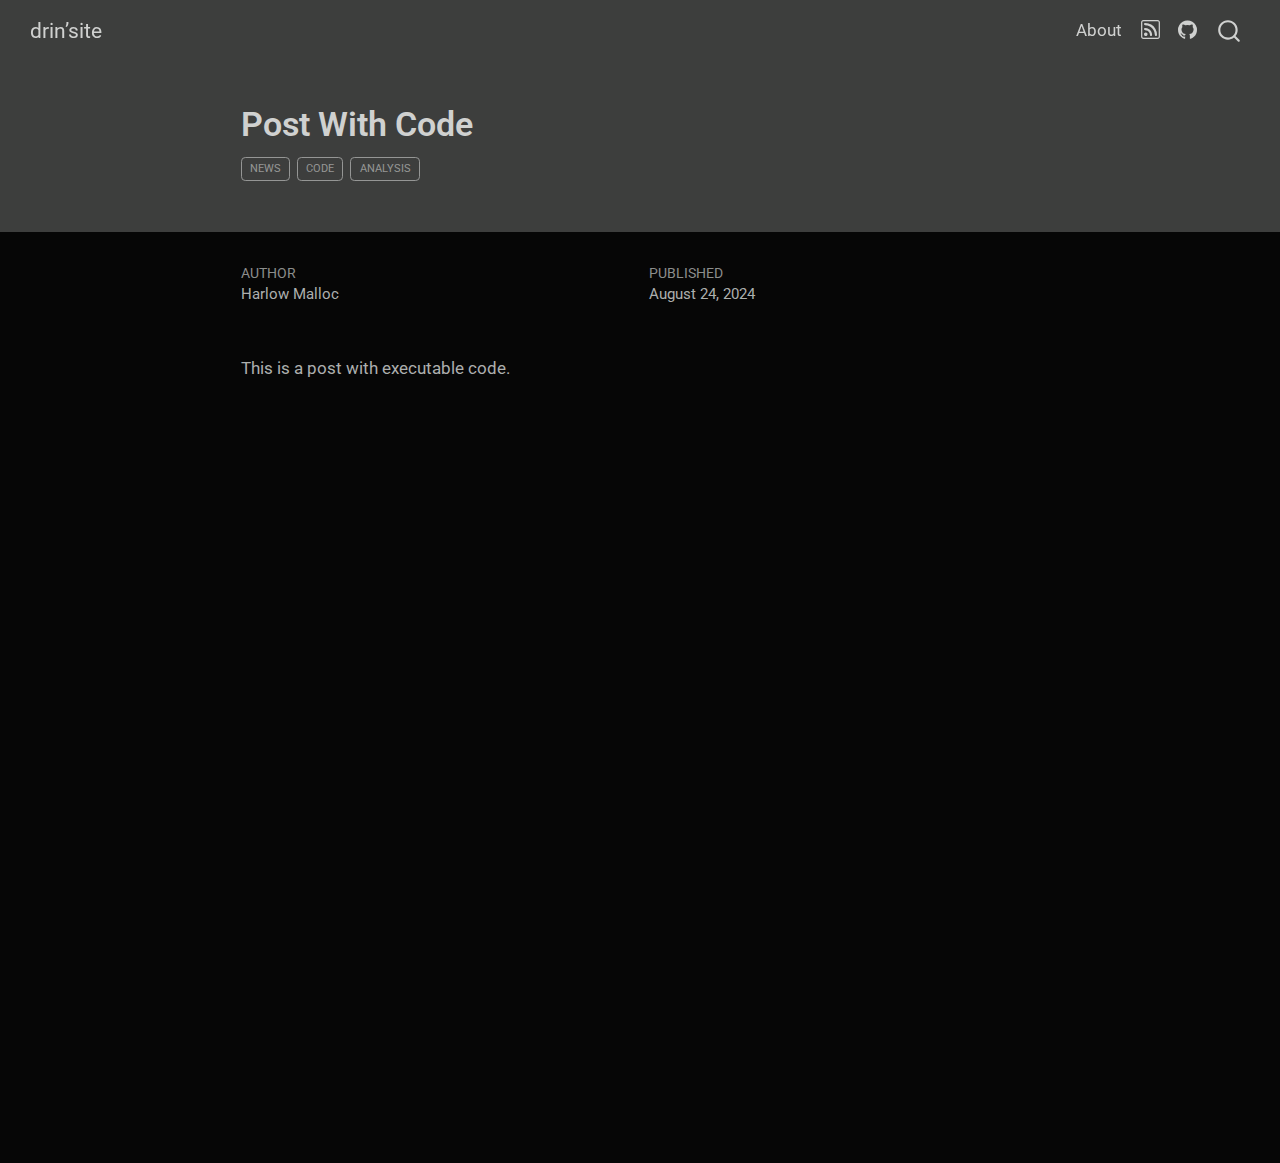
<file: out/posts/post-with-code/index.html>
<!DOCTYPE html>
<html xmlns="http://www.w3.org/1999/xhtml" lang="en" xml:lang="en"><head>

<meta charset="utf-8">
<meta name="generator" content="quarto-1.5.56">

<meta name="viewport" content="width=device-width, initial-scale=1.0, user-scalable=yes">

<meta name="author" content="Harlow Malloc">
<meta name="dcterms.date" content="2024-08-24">

<title>Post With Code – drin’site</title>
<style>
code{white-space: pre-wrap;}
span.smallcaps{font-variant: small-caps;}
div.columns{display: flex; gap: min(4vw, 1.5em);}
div.column{flex: auto; overflow-x: auto;}
div.hanging-indent{margin-left: 1.5em; text-indent: -1.5em;}
ul.task-list{list-style: none;}
ul.task-list li input[type="checkbox"] {
  width: 0.8em;
  margin: 0 0.8em 0.2em -1em; /* quarto-specific, see https://github.com/quarto-dev/quarto-cli/issues/4556 */ 
  vertical-align: middle;
}
</style>


<script src="../../site_libs/quarto-nav/quarto-nav.js"></script>
<script src="../../site_libs/quarto-nav/headroom.min.js"></script>
<script src="../../site_libs/clipboard/clipboard.min.js"></script>
<script src="../../site_libs/quarto-search/autocomplete.umd.js"></script>
<script src="../../site_libs/quarto-search/fuse.min.js"></script>
<script src="../../site_libs/quarto-search/quarto-search.js"></script>
<meta name="quarto:offset" content="../../">
<script src="../../site_libs/quarto-html/quarto.js"></script>
<script src="../../site_libs/quarto-html/popper.min.js"></script>
<script src="../../site_libs/quarto-html/tippy.umd.min.js"></script>
<script src="../../site_libs/quarto-html/anchor.min.js"></script>
<link href="../../site_libs/quarto-html/tippy.css" rel="stylesheet">
<link href="../../site_libs/quarto-html/quarto-syntax-highlighting-dark.css" rel="stylesheet" id="quarto-text-highlighting-styles">
<script src="../../site_libs/bootstrap/bootstrap.min.js"></script>
<link href="../../site_libs/bootstrap/bootstrap-icons.css" rel="stylesheet">
<link href="../../site_libs/bootstrap/bootstrap.min.css" rel="stylesheet" id="quarto-bootstrap" data-mode="dark">
<script id="quarto-search-options" type="application/json">{
  "location": "navbar",
  "copy-button": false,
  "collapse-after": 3,
  "panel-placement": "end",
  "type": "overlay",
  "limit": 50,
  "keyboard-shortcut": [
    "f",
    "/",
    "s"
  ],
  "show-item-context": false,
  "language": {
    "search-no-results-text": "No results",
    "search-matching-documents-text": "matching documents",
    "search-copy-link-title": "Copy link to search",
    "search-hide-matches-text": "Hide additional matches",
    "search-more-match-text": "more match in this document",
    "search-more-matches-text": "more matches in this document",
    "search-clear-button-title": "Clear",
    "search-text-placeholder": "",
    "search-detached-cancel-button-title": "Cancel",
    "search-submit-button-title": "Submit",
    "search-label": "Search"
  }
}</script>


<link rel="stylesheet" href="../../styles.css">
</head>

<body class="nav-fixed fullcontent">

<div id="quarto-search-results"></div>
  <header id="quarto-header" class="headroom fixed-top quarto-banner">
    <nav class="navbar navbar-expand-lg " data-bs-theme="dark">
      <div class="navbar-container container-fluid">
      <div class="navbar-brand-container mx-auto">
    <a class="navbar-brand" href="../../index.html">
    <span class="navbar-title">drin’site</span>
    </a>
  </div>
            <div id="quarto-search" class="" title="Search"></div>
          <button class="navbar-toggler" type="button" data-bs-toggle="collapse" data-bs-target="#navbarCollapse" aria-controls="navbarCollapse" role="menu" aria-expanded="false" aria-label="Toggle navigation" onclick="if (window.quartoToggleHeadroom) { window.quartoToggleHeadroom(); }">
  <span class="navbar-toggler-icon"></span>
</button>
          <div class="collapse navbar-collapse" id="navbarCollapse">
            <ul class="navbar-nav navbar-nav-scroll ms-auto">
  <li class="nav-item">
    <a class="nav-link" href="../../about.html"> 
<span class="menu-text">About</span></a>
  </li>  
  <li class="nav-item compact">
    <a class="nav-link" href="../../index.xml"> <i class="bi bi-rss" role="img">
</i> 
<span class="menu-text"></span></a>
  </li>  
  <li class="nav-item compact">
    <a class="nav-link" href="https://github.com/drindr"> <i class="bi bi-github" role="img">
</i> 
<span class="menu-text"></span></a>
  </li>  
</ul>
          </div> <!-- /navcollapse -->
            <div class="quarto-navbar-tools">
</div>
      </div> <!-- /container-fluid -->
    </nav>
</header>
<!-- content -->
<header id="title-block-header" class="quarto-title-block default page-columns page-full">
  <div class="quarto-title-banner page-columns page-full">
    <div class="quarto-title column-body">
      <h1 class="title">Post With Code</h1>
                                <div class="quarto-categories">
                <div class="quarto-category">news</div>
                <div class="quarto-category">code</div>
                <div class="quarto-category">analysis</div>
              </div>
                  </div>
  </div>
    
  
  <div class="quarto-title-meta">

      <div>
      <div class="quarto-title-meta-heading">Author</div>
      <div class="quarto-title-meta-contents">
               <p>Harlow Malloc </p>
            </div>
    </div>
      
      <div>
      <div class="quarto-title-meta-heading">Published</div>
      <div class="quarto-title-meta-contents">
        <p class="date">August 24, 2024</p>
      </div>
    </div>
    
      
    </div>
    
  
  </header><div id="quarto-content" class="quarto-container page-columns page-rows-contents page-layout-article page-navbar">
<!-- sidebar -->
<!-- margin-sidebar -->
    
<!-- main -->
<main class="content quarto-banner-title-block" id="quarto-document-content">





<p>This is a post with executable code.</p>



</main> <!-- /main -->
<script id="quarto-html-after-body" type="application/javascript">
window.document.addEventListener("DOMContentLoaded", function (event) {
  const toggleBodyColorMode = (bsSheetEl) => {
    const mode = bsSheetEl.getAttribute("data-mode");
    const bodyEl = window.document.querySelector("body");
    if (mode === "dark") {
      bodyEl.classList.add("quarto-dark");
      bodyEl.classList.remove("quarto-light");
    } else {
      bodyEl.classList.add("quarto-light");
      bodyEl.classList.remove("quarto-dark");
    }
  }
  const toggleBodyColorPrimary = () => {
    const bsSheetEl = window.document.querySelector("link#quarto-bootstrap");
    if (bsSheetEl) {
      toggleBodyColorMode(bsSheetEl);
    }
  }
  toggleBodyColorPrimary();  
  const icon = "";
  const anchorJS = new window.AnchorJS();
  anchorJS.options = {
    placement: 'right',
    icon: icon
  };
  anchorJS.add('.anchored');
  const isCodeAnnotation = (el) => {
    for (const clz of el.classList) {
      if (clz.startsWith('code-annotation-')) {                     
        return true;
      }
    }
    return false;
  }
  const onCopySuccess = function(e) {
    // button target
    const button = e.trigger;
    // don't keep focus
    button.blur();
    // flash "checked"
    button.classList.add('code-copy-button-checked');
    var currentTitle = button.getAttribute("title");
    button.setAttribute("title", "Copied!");
    let tooltip;
    if (window.bootstrap) {
      button.setAttribute("data-bs-toggle", "tooltip");
      button.setAttribute("data-bs-placement", "left");
      button.setAttribute("data-bs-title", "Copied!");
      tooltip = new bootstrap.Tooltip(button, 
        { trigger: "manual", 
          customClass: "code-copy-button-tooltip",
          offset: [0, -8]});
      tooltip.show();    
    }
    setTimeout(function() {
      if (tooltip) {
        tooltip.hide();
        button.removeAttribute("data-bs-title");
        button.removeAttribute("data-bs-toggle");
        button.removeAttribute("data-bs-placement");
      }
      button.setAttribute("title", currentTitle);
      button.classList.remove('code-copy-button-checked');
    }, 1000);
    // clear code selection
    e.clearSelection();
  }
  const getTextToCopy = function(trigger) {
      const codeEl = trigger.previousElementSibling.cloneNode(true);
      for (const childEl of codeEl.children) {
        if (isCodeAnnotation(childEl)) {
          childEl.remove();
        }
      }
      return codeEl.innerText;
  }
  const clipboard = new window.ClipboardJS('.code-copy-button:not([data-in-quarto-modal])', {
    text: getTextToCopy
  });
  clipboard.on('success', onCopySuccess);
  if (window.document.getElementById('quarto-embedded-source-code-modal')) {
    // For code content inside modals, clipBoardJS needs to be initialized with a container option
    // TODO: Check when it could be a function (https://github.com/zenorocha/clipboard.js/issues/860)
    const clipboardModal = new window.ClipboardJS('.code-copy-button[data-in-quarto-modal]', {
      text: getTextToCopy,
      container: window.document.getElementById('quarto-embedded-source-code-modal')
    });
    clipboardModal.on('success', onCopySuccess);
  }
    var localhostRegex = new RegExp(/^(?:http|https):\/\/localhost\:?[0-9]*\//);
    var mailtoRegex = new RegExp(/^mailto:/);
      var filterRegex = new RegExp("https:\/\/blog\.drindr\.mem");
    var isInternal = (href) => {
        return filterRegex.test(href) || localhostRegex.test(href) || mailtoRegex.test(href);
    }
    // Inspect non-navigation links and adorn them if external
 	var links = window.document.querySelectorAll('a[href]:not(.nav-link):not(.navbar-brand):not(.toc-action):not(.sidebar-link):not(.sidebar-item-toggle):not(.pagination-link):not(.no-external):not([aria-hidden]):not(.dropdown-item):not(.quarto-navigation-tool):not(.about-link)');
    for (var i=0; i<links.length; i++) {
      const link = links[i];
      if (!isInternal(link.href)) {
        // undo the damage that might have been done by quarto-nav.js in the case of
        // links that we want to consider external
        if (link.dataset.originalHref !== undefined) {
          link.href = link.dataset.originalHref;
        }
      }
    }
  function tippyHover(el, contentFn, onTriggerFn, onUntriggerFn) {
    const config = {
      allowHTML: true,
      maxWidth: 500,
      delay: 100,
      arrow: false,
      appendTo: function(el) {
          return el.parentElement;
      },
      interactive: true,
      interactiveBorder: 10,
      theme: 'quarto',
      placement: 'bottom-start',
    };
    if (contentFn) {
      config.content = contentFn;
    }
    if (onTriggerFn) {
      config.onTrigger = onTriggerFn;
    }
    if (onUntriggerFn) {
      config.onUntrigger = onUntriggerFn;
    }
    window.tippy(el, config); 
  }
  const noterefs = window.document.querySelectorAll('a[role="doc-noteref"]');
  for (var i=0; i<noterefs.length; i++) {
    const ref = noterefs[i];
    tippyHover(ref, function() {
      // use id or data attribute instead here
      let href = ref.getAttribute('data-footnote-href') || ref.getAttribute('href');
      try { href = new URL(href).hash; } catch {}
      const id = href.replace(/^#\/?/, "");
      const note = window.document.getElementById(id);
      if (note) {
        return note.innerHTML;
      } else {
        return "";
      }
    });
  }
  const xrefs = window.document.querySelectorAll('a.quarto-xref');
  const processXRef = (id, note) => {
    // Strip column container classes
    const stripColumnClz = (el) => {
      el.classList.remove("page-full", "page-columns");
      if (el.children) {
        for (const child of el.children) {
          stripColumnClz(child);
        }
      }
    }
    stripColumnClz(note)
    if (id === null || id.startsWith('sec-')) {
      // Special case sections, only their first couple elements
      const container = document.createElement("div");
      if (note.children && note.children.length > 2) {
        container.appendChild(note.children[0].cloneNode(true));
        for (let i = 1; i < note.children.length; i++) {
          const child = note.children[i];
          if (child.tagName === "P" && child.innerText === "") {
            continue;
          } else {
            container.appendChild(child.cloneNode(true));
            break;
          }
        }
        if (window.Quarto?.typesetMath) {
          window.Quarto.typesetMath(container);
        }
        return container.innerHTML
      } else {
        if (window.Quarto?.typesetMath) {
          window.Quarto.typesetMath(note);
        }
        return note.innerHTML;
      }
    } else {
      // Remove any anchor links if they are present
      const anchorLink = note.querySelector('a.anchorjs-link');
      if (anchorLink) {
        anchorLink.remove();
      }
      if (window.Quarto?.typesetMath) {
        window.Quarto.typesetMath(note);
      }
      // TODO in 1.5, we should make sure this works without a callout special case
      if (note.classList.contains("callout")) {
        return note.outerHTML;
      } else {
        return note.innerHTML;
      }
    }
  }
  for (var i=0; i<xrefs.length; i++) {
    const xref = xrefs[i];
    tippyHover(xref, undefined, function(instance) {
      instance.disable();
      let url = xref.getAttribute('href');
      let hash = undefined; 
      if (url.startsWith('#')) {
        hash = url;
      } else {
        try { hash = new URL(url).hash; } catch {}
      }
      if (hash) {
        const id = hash.replace(/^#\/?/, "");
        const note = window.document.getElementById(id);
        if (note !== null) {
          try {
            const html = processXRef(id, note.cloneNode(true));
            instance.setContent(html);
          } finally {
            instance.enable();
            instance.show();
          }
        } else {
          // See if we can fetch this
          fetch(url.split('#')[0])
          .then(res => res.text())
          .then(html => {
            const parser = new DOMParser();
            const htmlDoc = parser.parseFromString(html, "text/html");
            const note = htmlDoc.getElementById(id);
            if (note !== null) {
              const html = processXRef(id, note);
              instance.setContent(html);
            } 
          }).finally(() => {
            instance.enable();
            instance.show();
          });
        }
      } else {
        // See if we can fetch a full url (with no hash to target)
        // This is a special case and we should probably do some content thinning / targeting
        fetch(url)
        .then(res => res.text())
        .then(html => {
          const parser = new DOMParser();
          const htmlDoc = parser.parseFromString(html, "text/html");
          const note = htmlDoc.querySelector('main.content');
          if (note !== null) {
            // This should only happen for chapter cross references
            // (since there is no id in the URL)
            // remove the first header
            if (note.children.length > 0 && note.children[0].tagName === "HEADER") {
              note.children[0].remove();
            }
            const html = processXRef(null, note);
            instance.setContent(html);
          } 
        }).finally(() => {
          instance.enable();
          instance.show();
        });
      }
    }, function(instance) {
    });
  }
      let selectedAnnoteEl;
      const selectorForAnnotation = ( cell, annotation) => {
        let cellAttr = 'data-code-cell="' + cell + '"';
        let lineAttr = 'data-code-annotation="' +  annotation + '"';
        const selector = 'span[' + cellAttr + '][' + lineAttr + ']';
        return selector;
      }
      const selectCodeLines = (annoteEl) => {
        const doc = window.document;
        const targetCell = annoteEl.getAttribute("data-target-cell");
        const targetAnnotation = annoteEl.getAttribute("data-target-annotation");
        const annoteSpan = window.document.querySelector(selectorForAnnotation(targetCell, targetAnnotation));
        const lines = annoteSpan.getAttribute("data-code-lines").split(",");
        const lineIds = lines.map((line) => {
          return targetCell + "-" + line;
        })
        let top = null;
        let height = null;
        let parent = null;
        if (lineIds.length > 0) {
            //compute the position of the single el (top and bottom and make a div)
            const el = window.document.getElementById(lineIds[0]);
            top = el.offsetTop;
            height = el.offsetHeight;
            parent = el.parentElement.parentElement;
          if (lineIds.length > 1) {
            const lastEl = window.document.getElementById(lineIds[lineIds.length - 1]);
            const bottom = lastEl.offsetTop + lastEl.offsetHeight;
            height = bottom - top;
          }
          if (top !== null && height !== null && parent !== null) {
            // cook up a div (if necessary) and position it 
            let div = window.document.getElementById("code-annotation-line-highlight");
            if (div === null) {
              div = window.document.createElement("div");
              div.setAttribute("id", "code-annotation-line-highlight");
              div.style.position = 'absolute';
              parent.appendChild(div);
            }
            div.style.top = top - 2 + "px";
            div.style.height = height + 4 + "px";
            div.style.left = 0;
            let gutterDiv = window.document.getElementById("code-annotation-line-highlight-gutter");
            if (gutterDiv === null) {
              gutterDiv = window.document.createElement("div");
              gutterDiv.setAttribute("id", "code-annotation-line-highlight-gutter");
              gutterDiv.style.position = 'absolute';
              const codeCell = window.document.getElementById(targetCell);
              const gutter = codeCell.querySelector('.code-annotation-gutter');
              gutter.appendChild(gutterDiv);
            }
            gutterDiv.style.top = top - 2 + "px";
            gutterDiv.style.height = height + 4 + "px";
          }
          selectedAnnoteEl = annoteEl;
        }
      };
      const unselectCodeLines = () => {
        const elementsIds = ["code-annotation-line-highlight", "code-annotation-line-highlight-gutter"];
        elementsIds.forEach((elId) => {
          const div = window.document.getElementById(elId);
          if (div) {
            div.remove();
          }
        });
        selectedAnnoteEl = undefined;
      };
        // Handle positioning of the toggle
    window.addEventListener(
      "resize",
      throttle(() => {
        elRect = undefined;
        if (selectedAnnoteEl) {
          selectCodeLines(selectedAnnoteEl);
        }
      }, 10)
    );
    function throttle(fn, ms) {
    let throttle = false;
    let timer;
      return (...args) => {
        if(!throttle) { // first call gets through
            fn.apply(this, args);
            throttle = true;
        } else { // all the others get throttled
            if(timer) clearTimeout(timer); // cancel #2
            timer = setTimeout(() => {
              fn.apply(this, args);
              timer = throttle = false;
            }, ms);
        }
      };
    }
      // Attach click handler to the DT
      const annoteDls = window.document.querySelectorAll('dt[data-target-cell]');
      for (const annoteDlNode of annoteDls) {
        annoteDlNode.addEventListener('click', (event) => {
          const clickedEl = event.target;
          if (clickedEl !== selectedAnnoteEl) {
            unselectCodeLines();
            const activeEl = window.document.querySelector('dt[data-target-cell].code-annotation-active');
            if (activeEl) {
              activeEl.classList.remove('code-annotation-active');
            }
            selectCodeLines(clickedEl);
            clickedEl.classList.add('code-annotation-active');
          } else {
            // Unselect the line
            unselectCodeLines();
            clickedEl.classList.remove('code-annotation-active');
          }
        });
      }
  const findCites = (el) => {
    const parentEl = el.parentElement;
    if (parentEl) {
      const cites = parentEl.dataset.cites;
      if (cites) {
        return {
          el,
          cites: cites.split(' ')
        };
      } else {
        return findCites(el.parentElement)
      }
    } else {
      return undefined;
    }
  };
  var bibliorefs = window.document.querySelectorAll('a[role="doc-biblioref"]');
  for (var i=0; i<bibliorefs.length; i++) {
    const ref = bibliorefs[i];
    const citeInfo = findCites(ref);
    if (citeInfo) {
      tippyHover(citeInfo.el, function() {
        var popup = window.document.createElement('div');
        citeInfo.cites.forEach(function(cite) {
          var citeDiv = window.document.createElement('div');
          citeDiv.classList.add('hanging-indent');
          citeDiv.classList.add('csl-entry');
          var biblioDiv = window.document.getElementById('ref-' + cite);
          if (biblioDiv) {
            citeDiv.innerHTML = biblioDiv.innerHTML;
          }
          popup.appendChild(citeDiv);
        });
        return popup.innerHTML;
      });
    }
  }
});
</script>
</div> <!-- /content -->




</body></html>
</file>
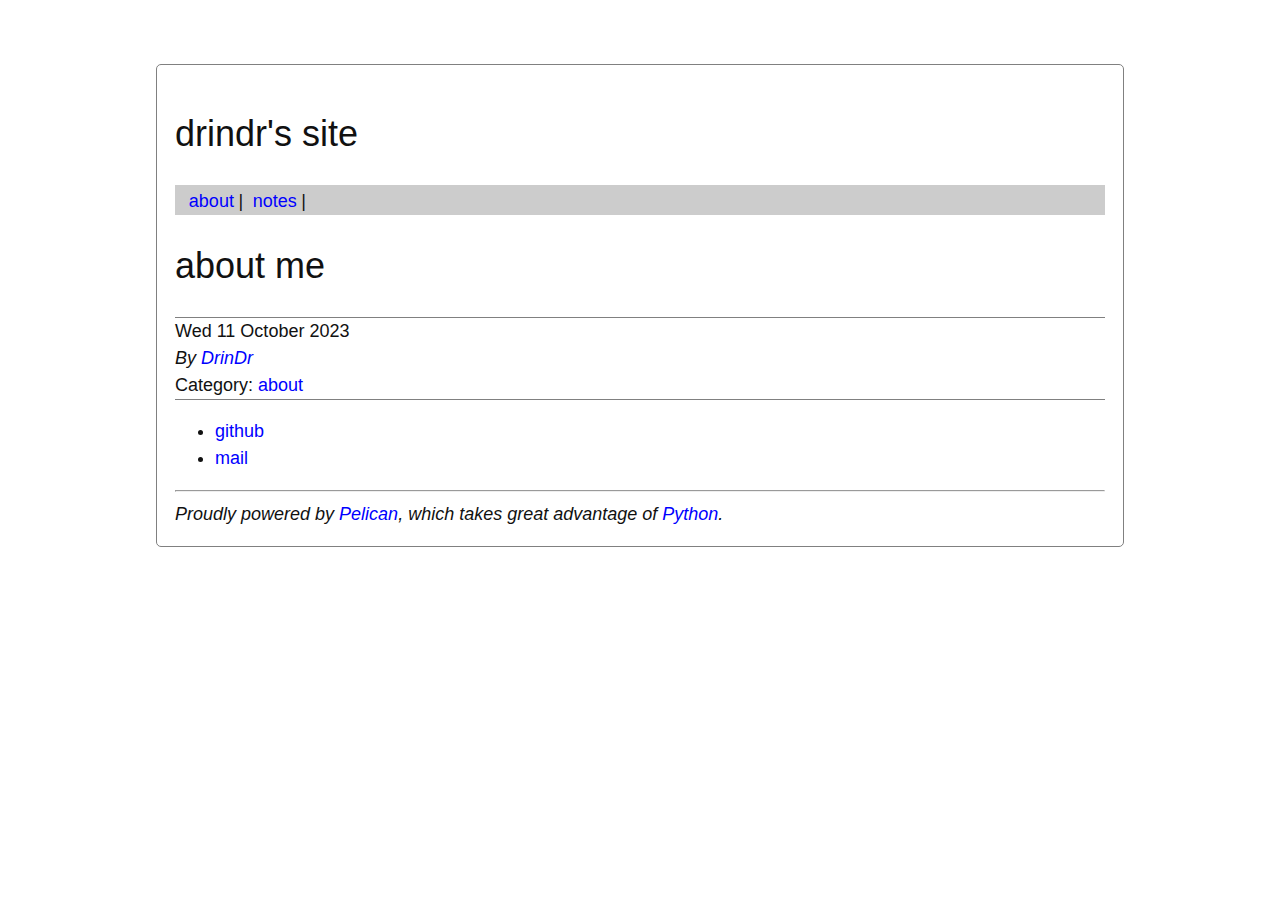
<file: about me.html>
<!DOCTYPE html>
<html lang="en">

<head>
    <title>drindr's site - about me</title>
  <meta charset="utf-8" />
  <meta name="generator" content="Pelican" />
  <meta name="viewport" content="width=device-width, initial-scale=1.0">

  <link rel="stylesheet" href="/theme/css/rdark.css" />
  <link rel="stylesheet" type="text/css" href="/theme/css/main.css" />
  <link href="/" type="application/atom+xml" rel="alternate" title="drindr's site ATOM Feed" /><!--[if IE]><script src="http://html5shiv.googlecode.com/svn/trunk/html5.js"></script><![endif]-->

  <!-- Using MathJax, with the delimiters $ -->
  <!-- Conflict with pygments for the .mo and .mi -->
  <script type="text/x-mathjax-config">
  MathJax.Hub.Config({
  "HTML-CSS": {
  styles: {
  ".MathJax .mo, .MathJax .mi": {color: "black ! important"}}
  },
  tex2jax: {inlineMath: [['$','$'], ['\\\\(','\\\\)']],processEscapes: true}
  });
</script>

  <script type="text/javascript" src="http://cdn.mathjax.org/mathjax/latest/MathJax.js?config=TeX-AMS_HTML"></script>
</head>






</head>

<body>
  <header>
    <h1><a href="/">drindr's site</a>
    </h1>
  </header>
  <nav>
    <ul>
        <li class="active" ><a href="/category/about.html">about</a></li>|
        <li><a href="/category/notes.html">notes</a></li>|
    </ul>
  </nav>
  <main>
  <header>
    <h1 class="entry-title">
      <a href="/about me.html" rel="bookmark"
         title="Permalink to about me">about me</a></h1>
 
  </header>
  <footer class="post-info">
    <time class="published" datetime="2023-10-11T10:20:00+08:00">
      Wed 11 October 2023
    </time>
    <address class="vcard author">
      By           <a class="url fn" href="/author/drindr.html">DrinDr</a>
    </address>
    <div class="category">
        Category: <a href="/category/about.html">about</a>
    </div>
  </footer><!-- /.post-info -->
  <article>
    <ul>
<li><a href="https://github.com/drindr">github</a>  </li>
<li><a href="mailto:jerrychancn@outlook.com">mail</a></li>
</ul>
  </article>
  </main>
  <footer>
    <hr />
    <address id="about" class="vcard body">
      Proudly powered by <a href="https://getpelican.com/">Pelican</a>,
      which takes great advantage of <a href="https://www.python.org/">Python</a>.
    </address><!-- /#about -->
  </footer>
</body>

</html>
</file>
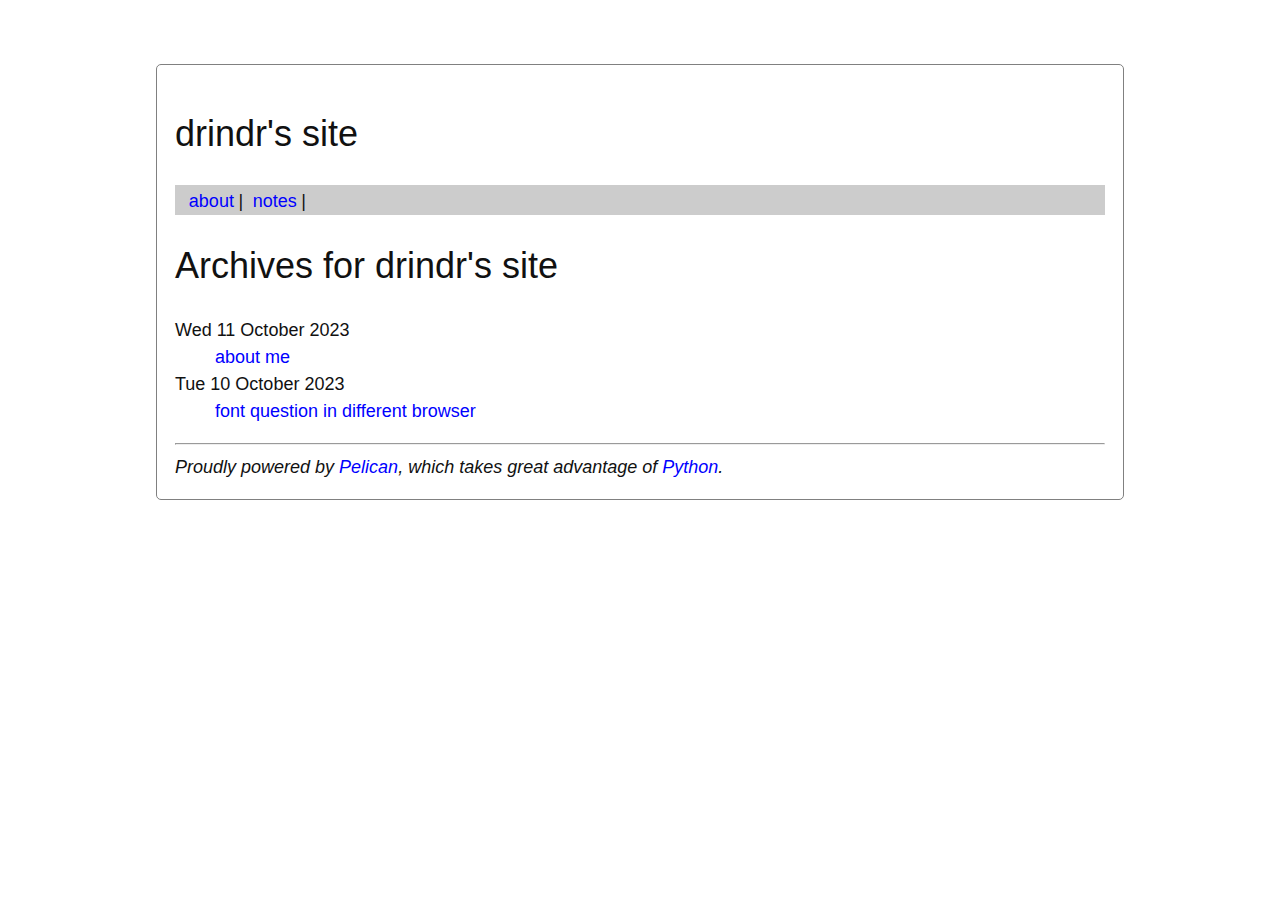
<file: archives.html>
<!DOCTYPE html>
<html lang="en">

<head>
  <title>drindr's site - Archives</title>
  <meta charset="utf-8" />
  <meta name="generator" content="Pelican" />
  <meta name="viewport" content="width=device-width, initial-scale=1.0">

  <link rel="stylesheet" href="/theme/css/rdark.css" />
  <link rel="stylesheet" type="text/css" href="/theme/css/main.css" />
  <link href="/" type="application/atom+xml" rel="alternate" title="drindr's site ATOM Feed" /><!--[if IE]><script src="http://html5shiv.googlecode.com/svn/trunk/html5.js"></script><![endif]-->

  <!-- Using MathJax, with the delimiters $ -->
  <!-- Conflict with pygments for the .mo and .mi -->
  <script type="text/x-mathjax-config">
  MathJax.Hub.Config({
  "HTML-CSS": {
  styles: {
  ".MathJax .mo, .MathJax .mi": {color: "black ! important"}}
  },
  tex2jax: {inlineMath: [['$','$'], ['\\\\(','\\\\)']],processEscapes: true}
  });
</script>

  <script type="text/javascript" src="http://cdn.mathjax.org/mathjax/latest/MathJax.js?config=TeX-AMS_HTML"></script>
</head>

</head>

<body>
  <header>
    <h1><a href="/">drindr's site</a>
    </h1>
  </header>
  <nav>
    <ul>
        <li><a href="/category/about.html">about</a></li>|
        <li><a href="/category/notes.html">notes</a></li>|
    </ul>
  </nav>
  <main>
<h1>Archives for drindr's site</h1>

<dl>
    <dt>Wed 11 October 2023</dt>
    <dd><a href="/about me.html">about me</a></dd>
    <dt>Tue 10 October 2023</dt>
    <dd><a href="/font different between.html">font question in different browser</a></dd>
</dl>
  </main>
  <footer>
    <hr />
    <address id="about" class="vcard body">
      Proudly powered by <a href="https://getpelican.com/">Pelican</a>,
      which takes great advantage of <a href="https://www.python.org/">Python</a>.
    </address><!-- /#about -->
  </footer>
</body>

</html>
</file>
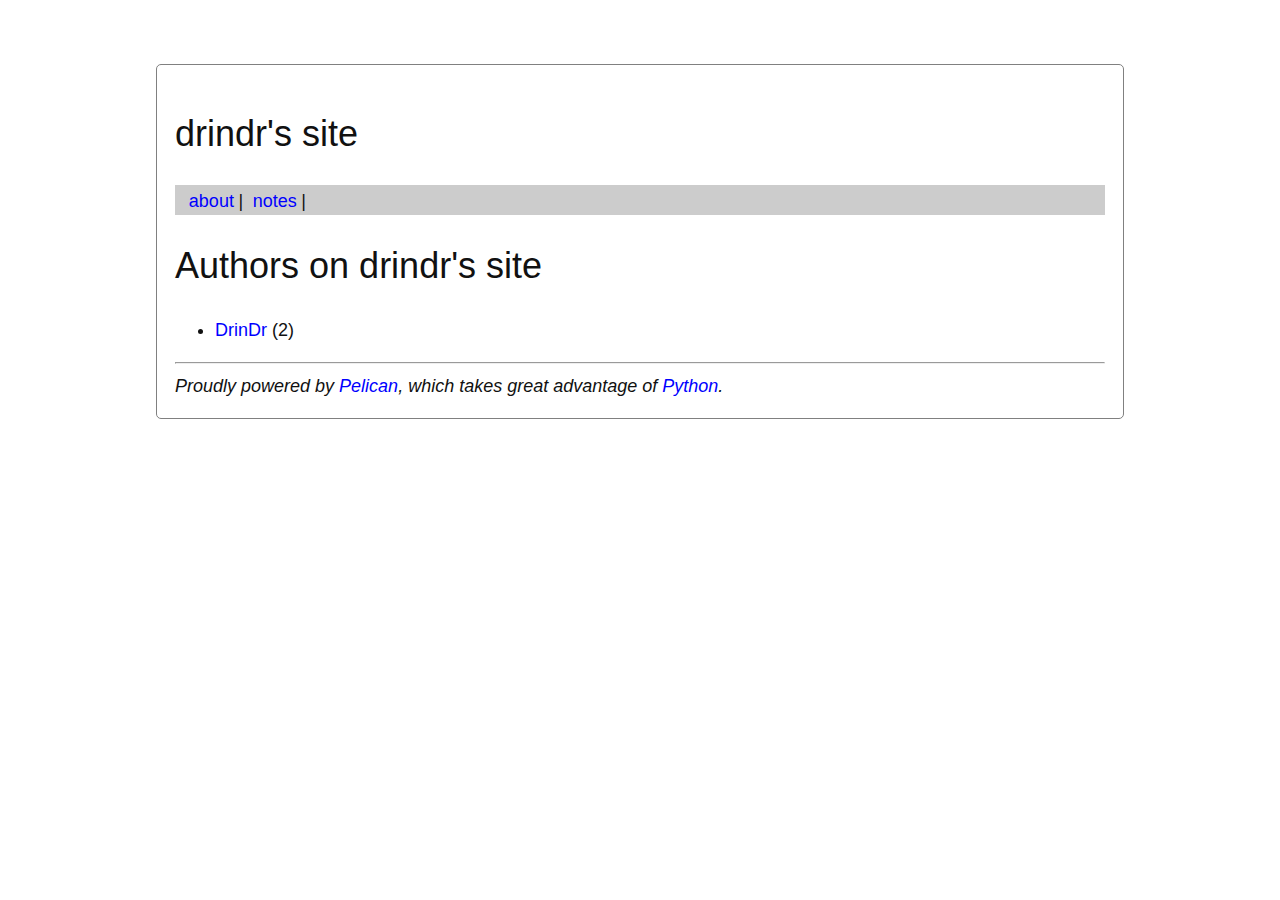
<file: authors.html>
<!DOCTYPE html>
<html lang="en">

<head>
  <title>drindr's site - Authors</title>
  <meta charset="utf-8" />
  <meta name="generator" content="Pelican" />
  <meta name="viewport" content="width=device-width, initial-scale=1.0">

  <link rel="stylesheet" href="/theme/css/rdark.css" />
  <link rel="stylesheet" type="text/css" href="/theme/css/main.css" />
  <link href="/" type="application/atom+xml" rel="alternate" title="drindr's site ATOM Feed" /><!--[if IE]><script src="http://html5shiv.googlecode.com/svn/trunk/html5.js"></script><![endif]-->

  <!-- Using MathJax, with the delimiters $ -->
  <!-- Conflict with pygments for the .mo and .mi -->
  <script type="text/x-mathjax-config">
  MathJax.Hub.Config({
  "HTML-CSS": {
  styles: {
  ".MathJax .mo, .MathJax .mi": {color: "black ! important"}}
  },
  tex2jax: {inlineMath: [['$','$'], ['\\\\(','\\\\)']],processEscapes: true}
  });
</script>

  <script type="text/javascript" src="http://cdn.mathjax.org/mathjax/latest/MathJax.js?config=TeX-AMS_HTML"></script>
</head>

</head>

<body>
  <header>
    <h1><a href="/">drindr's site</a>
    </h1>
  </header>
  <nav>
    <ul>
        <li><a href="/category/about.html">about</a></li>|
        <li><a href="/category/notes.html">notes</a></li>|
    </ul>
  </nav>
  <main>
    <h1>Authors on drindr's site</h1>
    <ul>
        <li><a href="/author/drindr.html">DrinDr</a> (2)</li>
    </ul>
  </main>
  <footer>
    <hr />
    <address id="about" class="vcard body">
      Proudly powered by <a href="https://getpelican.com/">Pelican</a>,
      which takes great advantage of <a href="https://www.python.org/">Python</a>.
    </address><!-- /#about -->
  </footer>
</body>

</html>
</file>
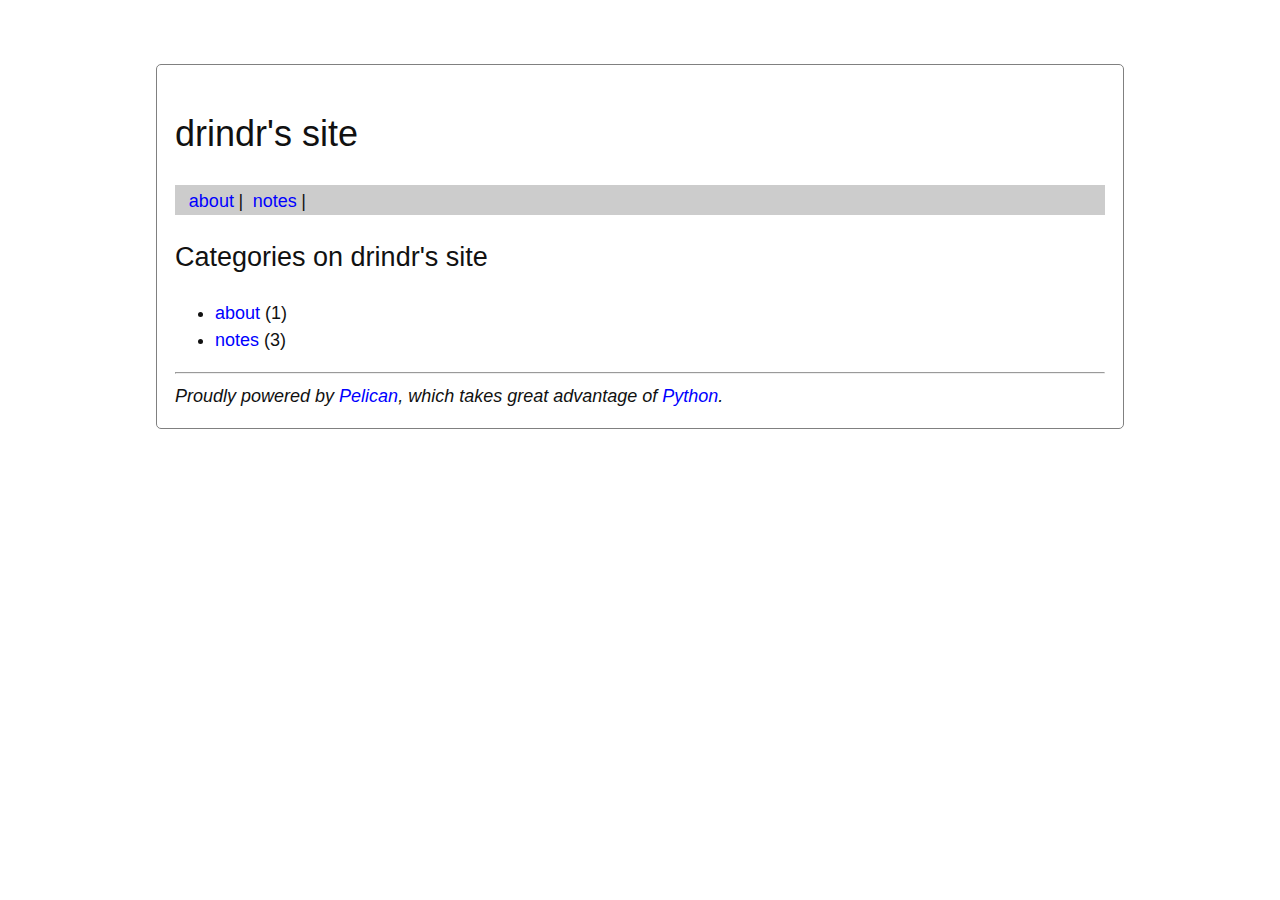
<file: categories.html>
<!DOCTYPE html>
<html lang="en">

<head>
  <title>drindr's site - Categories</title>
  <meta charset="utf-8" />
  <meta name="generator" content="Pelican" />
  <meta name="viewport" content="width=device-width, initial-scale=1.0">

  <link rel="stylesheet" href="/theme/css/rdark.css" />
  <link rel="stylesheet" type="text/css" href="/theme/css/main.css" />
  <link href="/" type="application/atom+xml" rel="alternate" title="drindr's site ATOM Feed" /><!--[if IE]><script src="http://html5shiv.googlecode.com/svn/trunk/html5.js"></script><![endif]-->

  <!-- Using MathJax, with the delimiters $ -->
  <!-- Conflict with pygments for the .mo and .mi -->
  <script type="text/x-mathjax-config">
  MathJax.Hub.Config({
  "HTML-CSS": {
  styles: {
  ".MathJax .mo, .MathJax .mi": {color: "black ! important"}}
  },
  tex2jax: {inlineMath: [['$','$'], ['\\\\(','\\\\)']],processEscapes: true}
  });
</script>

  <script type="text/javascript" src="http://cdn.mathjax.org/mathjax/latest/MathJax.js?config=TeX-AMS_HTML"></script>
</head>

</head>

<body>
  <header>
    <h1><a href="/">drindr's site</a>
    </h1>
  </header>
  <nav>
    <ul>
        <li><a href="/category/about.html">about</a></li>|
        <li><a href="/category/notes.html">notes</a></li>|
    </ul>
  </nav>
  <main>
    <h2>Categories on drindr's site</h2>
    <ul>
        <li><a href="/category/about.html">about</a> (1)</li>
        <li><a href="/category/notes.html">notes</a> (3)</li>
    </ul>
  </main>
  <footer>
    <hr />
    <address id="about" class="vcard body">
      Proudly powered by <a href="https://getpelican.com/">Pelican</a>,
      which takes great advantage of <a href="https://www.python.org/">Python</a>.
    </address><!-- /#about -->
  </footer>
</body>

</html>
</file>
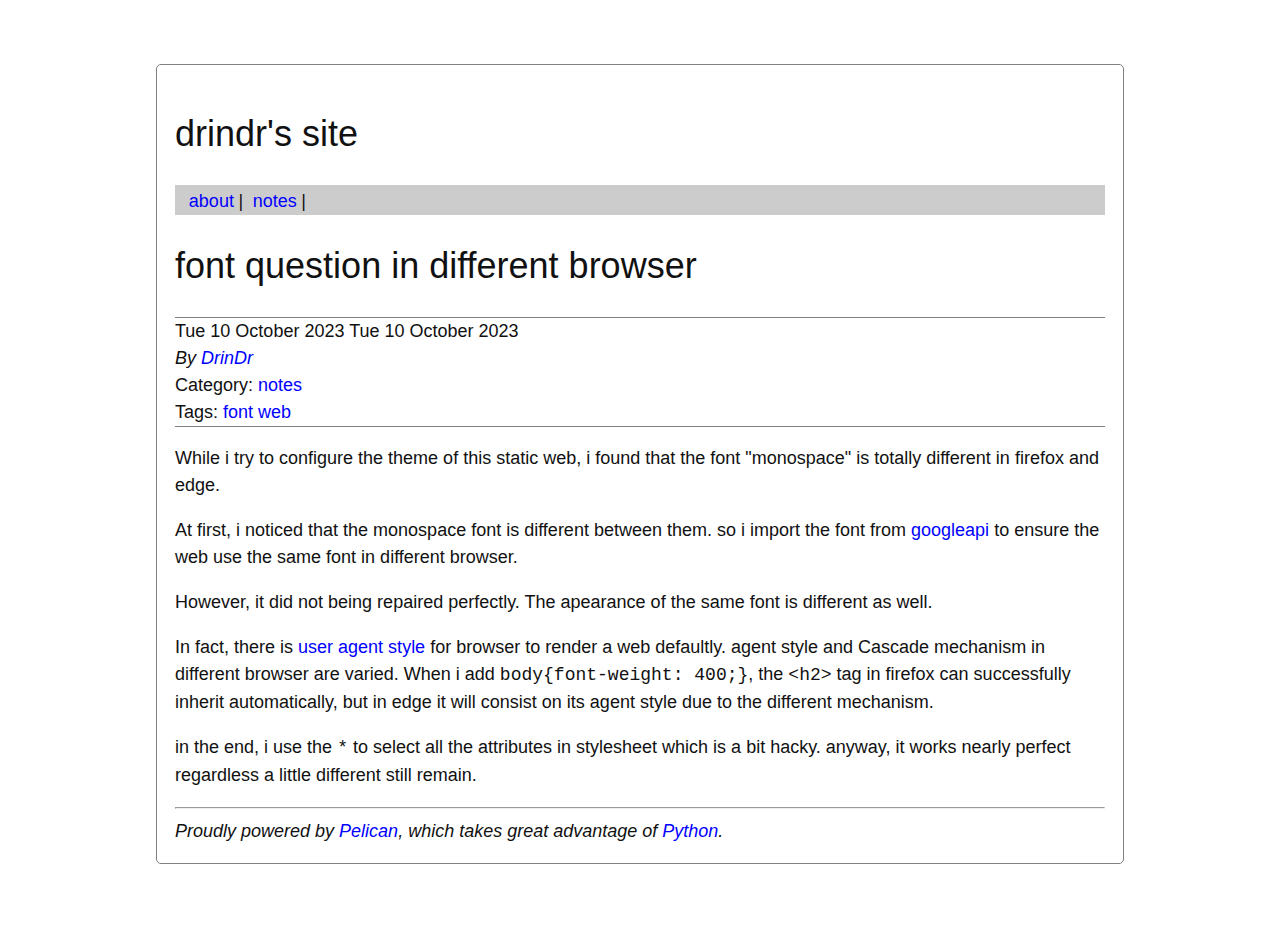
<file: font different between.html>
<!DOCTYPE html>
<html lang="en">

<head>
    <title>drindr's site - font question in different browser</title>
  <meta charset="utf-8" />
  <meta name="generator" content="Pelican" />
  <meta name="viewport" content="width=device-width, initial-scale=1.0">

  <link rel="stylesheet" href="/theme/css/rdark.css" />
  <link rel="stylesheet" type="text/css" href="/theme/css/main.css" />
  <link href="/" type="application/atom+xml" rel="alternate" title="drindr's site ATOM Feed" /><!--[if IE]><script src="http://html5shiv.googlecode.com/svn/trunk/html5.js"></script><![endif]-->

  <!-- Using MathJax, with the delimiters $ -->
  <!-- Conflict with pygments for the .mo and .mi -->
  <script type="text/x-mathjax-config">
  MathJax.Hub.Config({
  "HTML-CSS": {
  styles: {
  ".MathJax .mo, .MathJax .mi": {color: "black ! important"}}
  },
  tex2jax: {inlineMath: [['$','$'], ['\\\\(','\\\\)']],processEscapes: true}
  });
</script>

  <script type="text/javascript" src="http://cdn.mathjax.org/mathjax/latest/MathJax.js?config=TeX-AMS_HTML"></script>
</head>





    <meta name="tags" content="font" />
    <meta name="tags" content="web" />

</head>

<body>
  <header>
    <h1><a href="/">drindr's site</a>
    </h1>
  </header>
  <nav>
    <ul>
        <li><a href="/category/about.html">about</a></li>|
        <li class="active" ><a href="/category/notes.html">notes</a></li>|
    </ul>
  </nav>
  <main>
  <header>
    <h1 class="entry-title">
      <a href="/font different between.html" rel="bookmark"
         title="Permalink to font question in different browser">font question in different browser</a></h1>
 
  </header>
  <footer class="post-info">
    <time class="published" datetime="2023-10-10T23:20:00+08:00">
      Tue 10 October 2023
    </time>
    <time class="modified" datetime="2023-10-10T23:20:00+08:00">
      Tue 10 October 2023
    </time>
    <address class="vcard author">
      By           <a class="url fn" href="/author/drindr.html">DrinDr</a>
    </address>
    <div class="category">
        Category: <a href="/category/notes.html">notes</a>
    </div>
    <div class="tags">
        Tags:
            <a href="/tag/font.html">font</a>
            <a href="/tag/web.html">web</a>
    </div>
  </footer><!-- /.post-info -->
  <article>
    <p>While i try to configure the theme of this static web, i found that the font "monospace" is totally different in firefox and edge.  </p>
<p>At first, i noticed that the monospace font is different between them.
so i import the font from <a href="https://fonts.googleapis.com/css?family=Noto+Sans+Mono">googleapi</a> to ensure the web use the same font in different browser.  </p>
<p>However, it did not being repaired perfectly. The apearance of the same font is different as well.  </p>
<p>In fact, there is <a href="https://developer.mozilla.org/en-US/docs/Web/CSS/Cascade">user agent style</a> for browser to render a web defaultly. agent style and Cascade mechanism in different browser are varied. When i add <code>body{font-weight: 400;}</code>, the <code>&lt;h2&gt;</code> tag in firefox can successfully inherit automatically, but in edge it will consist on its agent style due to the different mechanism.  </p>
<p>in the end, i use the <code>*</code> to select all the attributes in stylesheet which is a bit hacky.
anyway, it works nearly perfect regardless a little different still remain. </p>
  </article>
  </main>
  <footer>
    <hr />
    <address id="about" class="vcard body">
      Proudly powered by <a href="https://getpelican.com/">Pelican</a>,
      which takes great advantage of <a href="https://www.python.org/">Python</a>.
    </address><!-- /#about -->
  </footer>
</body>

</html>
</file>
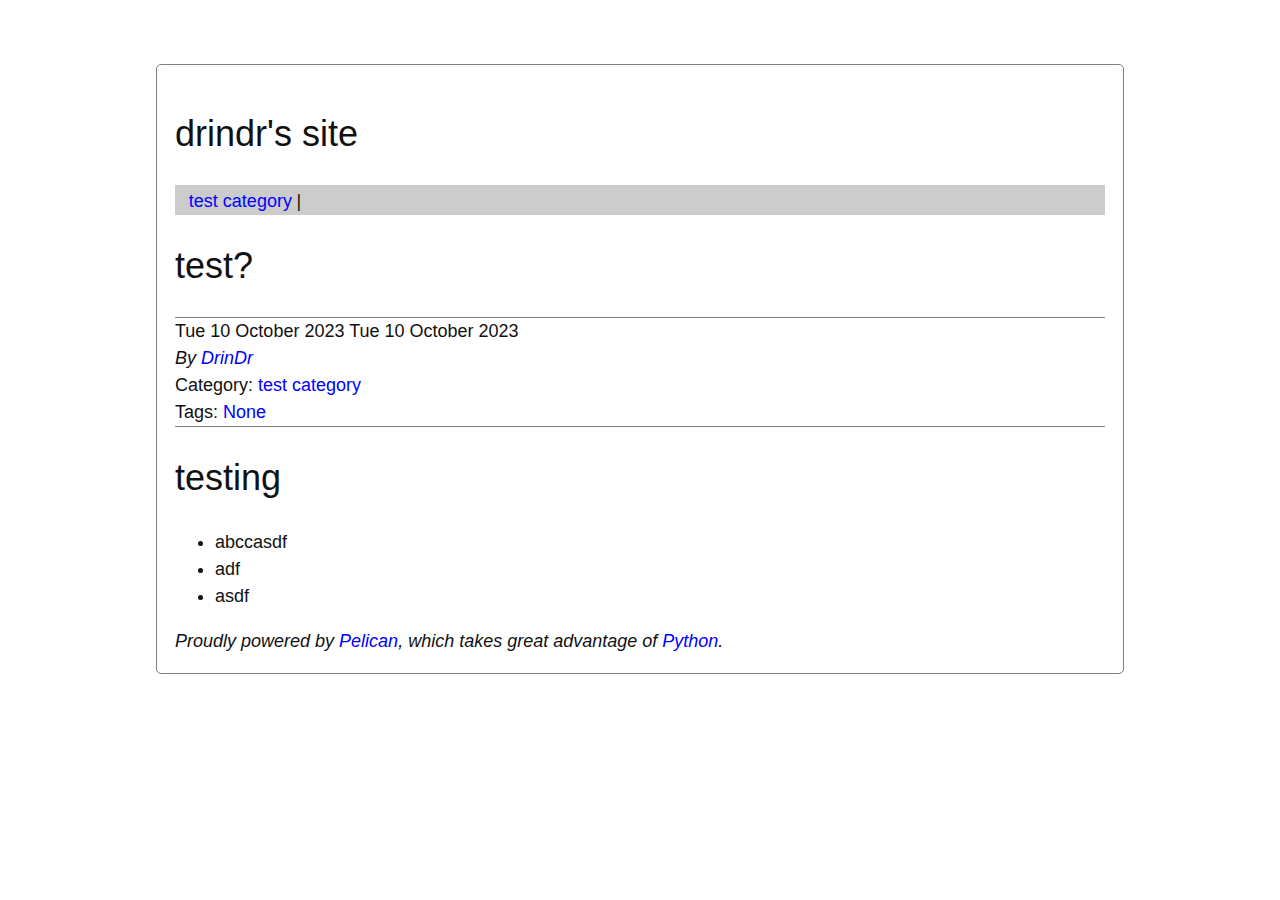
<file: my-super-post.html>
<!DOCTYPE html>
<html lang="en">

<head>
    <title>drindr's site - test?</title>
  <meta charset="utf-8" />
  <meta name="generator" content="Pelican" />
  <meta name="viewport" content="width=device-width, initial-scale=1.0">

  <link rel="stylesheet" href="/theme/css/rdark.css" />
  <link rel="stylesheet" type="text/css" href="/theme/css/main.css" />
  <link href="/" type="application/atom+xml" rel="alternate" title="drindr's site ATOM Feed" /><!--[if IE]><script src="http://html5shiv.googlecode.com/svn/trunk/html5.js"></script><![endif]-->

  <!-- Using MathJax, with the delimiters $ -->
  <!-- Conflict with pygments for the .mo and .mi -->
  <script type="text/x-mathjax-config">
  MathJax.Hub.Config({
  "HTML-CSS": {
  styles: {
  ".MathJax .mo, .MathJax .mi": {color: "black ! important"}}
  },
  tex2jax: {inlineMath: [['$','$'], ['\\\\(','\\\\)']],processEscapes: true}
  });
</script>

  <script type="text/javascript" src="http://cdn.mathjax.org/mathjax/latest/MathJax.js?config=TeX-AMS_HTML"></script>
</head>





    <meta name="tags" content="None" />

</head>

<body>
  <header>
    <h1><a href="/">drindr's site</a>
    </h1>
  </header>
  <nav>
    <ul>
        <li class="active" ><a href="/category/test-category.html">test category</a></li>|
    </ul>
  </nav>
  <main>
  <header>
    <h1 class="entry-title">
      <a href="/my-super-post.html" rel="bookmark"
         title="Permalink to test?">test?</a></h1>
 
  </header>
  <footer class="post-info">
    <time class="published" datetime="2023-10-10T10:20:00+08:00">
      Tue 10 October 2023
    </time>
    <time class="modified" datetime="2023-10-10T10:20:00+08:00">
      Tue 10 October 2023
    </time>
    <address class="vcard author">
      By           <a class="url fn" href="/author/drindr.html">DrinDr</a>
    </address>
    <div class="category">
        Category: <a href="/category/test-category.html">test category</a>
    </div>
    <div class="tags">
        Tags:
            <a href="/tag/none.html">None</a>
    </div>
  </footer><!-- /.post-info -->
  <article>
    <h1>testing</h1>
<ul>
<li>abccasdf</li>
<li>adf</li>
<li>asdf</li>
</ul>
  </article>
  </main>
  <footer>
    <address id="about" class="vcard body">
      Proudly powered by <a href="https://getpelican.com/">Pelican</a>,
      which takes great advantage of <a href="https://www.python.org/">Python</a>.
    </address><!-- /#about -->
  </footer>
</body>

</html>
</file>
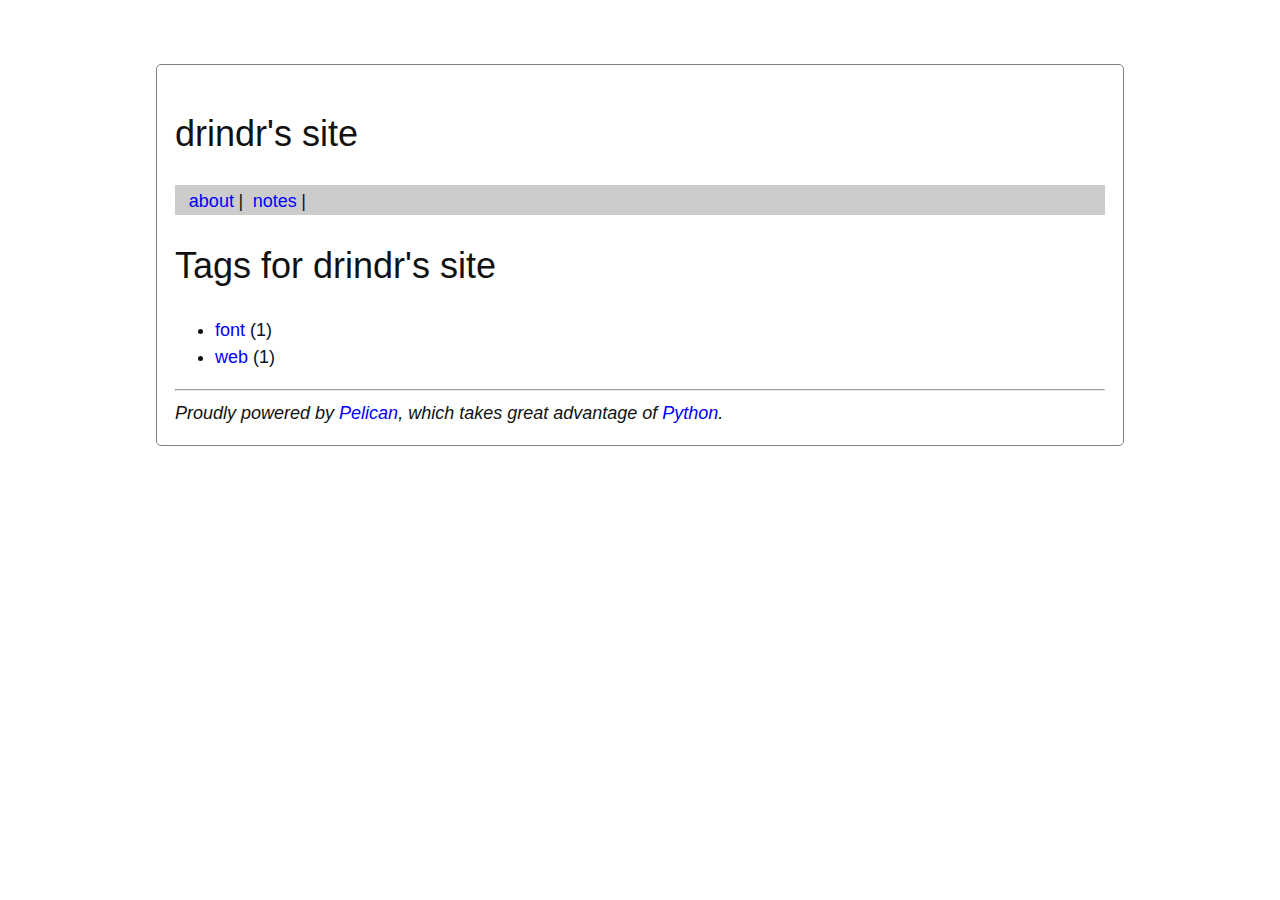
<file: tags.html>
<!DOCTYPE html>
<html lang="en">

<head>
  <title>drindr's site - Tags</title>
  <meta charset="utf-8" />
  <meta name="generator" content="Pelican" />
  <meta name="viewport" content="width=device-width, initial-scale=1.0">

  <link rel="stylesheet" href="/theme/css/rdark.css" />
  <link rel="stylesheet" type="text/css" href="/theme/css/main.css" />
  <link href="/" type="application/atom+xml" rel="alternate" title="drindr's site ATOM Feed" /><!--[if IE]><script src="http://html5shiv.googlecode.com/svn/trunk/html5.js"></script><![endif]-->

  <!-- Using MathJax, with the delimiters $ -->
  <!-- Conflict with pygments for the .mo and .mi -->
  <script type="text/x-mathjax-config">
  MathJax.Hub.Config({
  "HTML-CSS": {
  styles: {
  ".MathJax .mo, .MathJax .mi": {color: "black ! important"}}
  },
  tex2jax: {inlineMath: [['$','$'], ['\\\\(','\\\\)']],processEscapes: true}
  });
</script>

  <script type="text/javascript" src="http://cdn.mathjax.org/mathjax/latest/MathJax.js?config=TeX-AMS_HTML"></script>
</head>

</head>

<body>
  <header>
    <h1><a href="/">drindr's site</a>
    </h1>
  </header>
  <nav>
    <ul>
        <li><a href="/category/about.html">about</a></li>|
        <li><a href="/category/notes.html">notes</a></li>|
    </ul>
  </nav>
  <main>
    <h1>Tags for drindr's site</h1>
    <ul>
        <li><a href="/tag/font.html">font</a> (1)</li>
        <li><a href="/tag/web.html">web</a> (1)</li>
    </ul>
  </main>
  <footer>
    <hr />
    <address id="about" class="vcard body">
      Proudly powered by <a href="https://getpelican.com/">Pelican</a>,
      which takes great advantage of <a href="https://www.python.org/">Python</a>.
    </address><!-- /#about -->
  </footer>
</body>

</html>
</file>
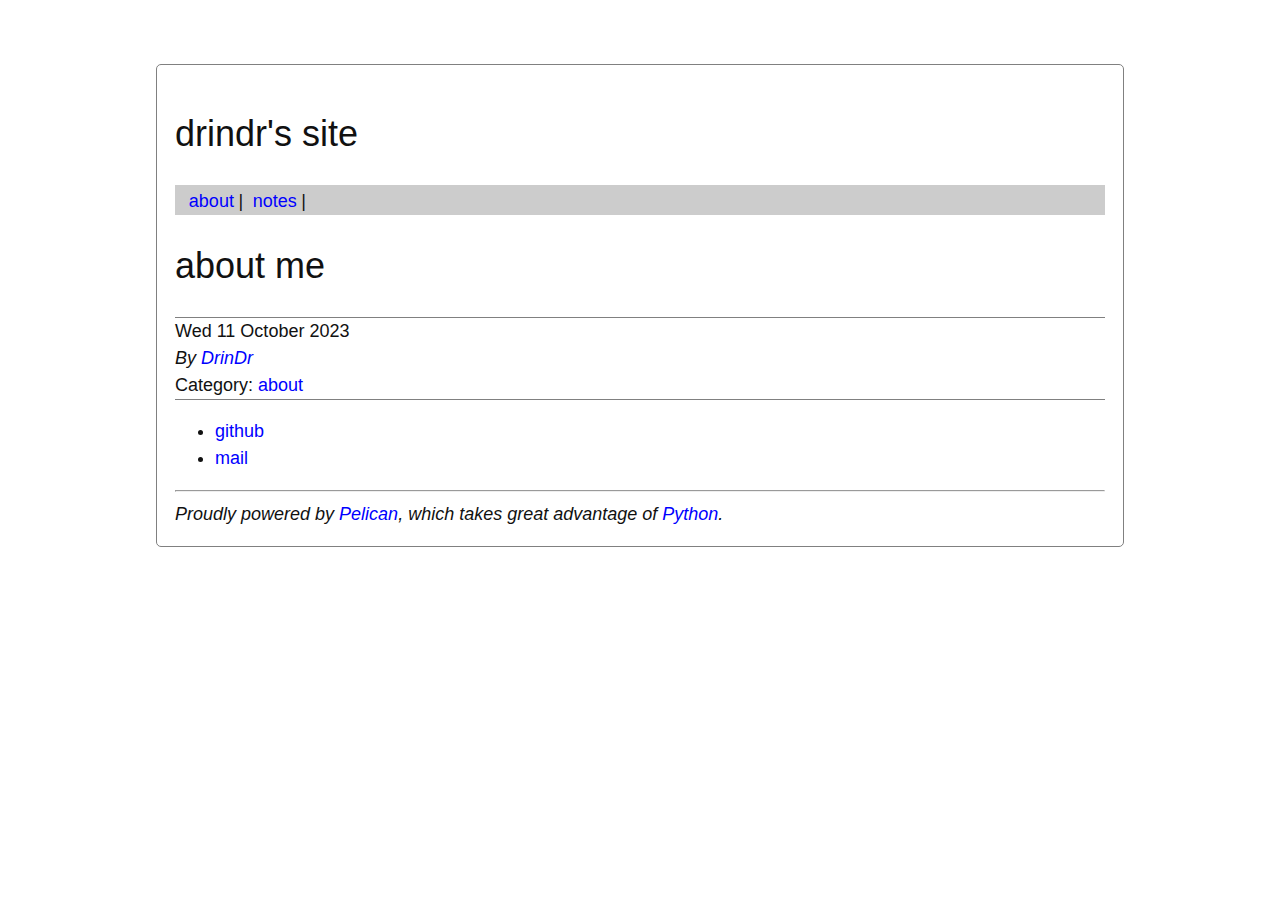
<file: 2023/about me.html>
<!DOCTYPE html>
<html lang="en">

<head>
    <title>drindr's site - about me</title>
  <meta charset="utf-8" />
  <meta name="generator" content="Pelican" />
  <meta name="viewport" content="width=device-width, initial-scale=1.0">

  <link rel="stylesheet" href="/theme/css/rdark.css" />
  <link rel="stylesheet" type="text/css" href="/theme/css/main.css" />
  <link href="/" type="application/atom+xml" rel="alternate" title="drindr's site ATOM Feed" /><!--[if IE]><script src="http://html5shiv.googlecode.com/svn/trunk/html5.js"></script><![endif]-->

  <!-- Using MathJax, with the delimiters $ -->
  <!-- Conflict with pygments for the .mo and .mi -->
  <script type="text/x-mathjax-config">
  MathJax.Hub.Config({
  "HTML-CSS": {
  styles: {
  ".MathJax .mo, .MathJax .mi": {color: "black ! important"}}
  },
  tex2jax: {inlineMath: [['$','$'], ['\\\\(','\\\\)']],processEscapes: true}
  });
</script>

  <script type="text/javascript" src="http://cdn.mathjax.org/mathjax/latest/MathJax.js?config=TeX-AMS_HTML"></script>
</head>






</head>

<body>
  <header>
    <h1><a href="/">drindr's site</a>
    </h1>
  </header>
  <nav>
    <ul>
        <li class="active" ><a href="/category/about.html">about</a></li>|
        <li><a href="/category/notes.html">notes</a></li>|
    </ul>
  </nav>
  <main>
  <header>
    <h1 class="entry-title">
      <a href="/2023/about me.html" rel="bookmark"
         title="Permalink to about me">about me</a></h1>
 
  </header>
  <footer class="post-info">
    <time class="published" datetime="2023-10-11T10:20:00+08:00">
      Wed 11 October 2023
    </time>
    <address class="vcard author">
      By           <a class="url fn" href="/author/drindr.html">DrinDr</a>
    </address>
    <div class="category">
        Category: <a href="/category/about.html">about</a>
    </div>
  </footer><!-- /.post-info -->
  <article>
    <ul>
<li><a href="https://github.com/drindr">github</a>  </li>
<li><a href="mailto:jerrychancn@outlook.com">mail</a></li>
</ul>
  </article>
  </main>
  <footer>
    <hr />
    <address id="about" class="vcard body">
      Proudly powered by <a href="https://getpelican.com/">Pelican</a>,
      which takes great advantage of <a href="https://www.python.org/">Python</a>.
    </address><!-- /#about -->
  </footer>
</body>

</html>
</file>
<file: theme/css/rdark.css>
.highlight  { background: #1e2426; color: #babdb6}
.highlight .hll { background-color: #ffffcc }
.highlight .c { color: #656763} /* Comment */
.highlight .err { color: #babdb6} /* Error */
.highlight .g { color: #babdb6} /* Generic */
.highlight .k { color: #729fcf} /* Keyword */
.highlight .l { color: #babdb6} /* Literal */
.highlight .n { color: #babdb6} /* Name */
.highlight .o { color: #babdb6} /* Operator */
.highlight .x { color: #babdb6} /* Other */
.highlight .p { color: #babdb6} /* Punctuation */
.highlight .cm { color: #656763} /* Comment.Multiline */
.highlight .cp { color: #fcaf3e} /* Comment.Preproc */
.highlight .c1 { color: #656763} /* Comment.Single */
.highlight .cs { color: #656763} /* Comment.Special */
.highlight .gd { color: #2e3436; background-color: #0e1416 } /* Generic.Deleted */
.highlight .ge { color: #babdb6} /* Generic.Emph */
.highlight .gr { color: #eeeeec; background-color: #cc0000 } /* Generic.Error */
.highlight .gh { color: #fcaf3e} /* Generic.Heading */
.highlight .gi { color: #babdb6; background-color: #1f2b2d } /* Generic.Inserted */
.highlight .go { color: #2c3032; background-color: #2c3032 } /* Generic.Output */
.highlight .gp { color: #babdb6} /* Generic.Prompt */
.highlight .gs { color: #babdb6} /* Generic.Strong */
.highlight .gu { color: #fcaf3e} /* Generic.Subheading */
.highlight .gt { color: #babdb6} /* Generic.Traceback */
.highlight .kc { color: #729fcf} /* Keyword.Constant */
.highlight .kd { color: #729fcf} /* Keyword.Declaration */
.highlight .kn { color: #729fcf} /* Keyword.Namespace */
.highlight .kp { color: #729fcf} /* Keyword.Pseudo */
.highlight .kr { color: #729fcf} /* Keyword.Reserved */
.highlight .kt { color: #e3e7df} /* Keyword.Type */
.highlight .ld { color: #babdb6} /* Literal.Date */
.highlight .m { color: #8ae234} /* Literal.Number */
.highlight .s { color: #babdb6} /* Literal.String */
.highlight .na { color: #fcaf3e} /* Name.Attribute */
.highlight .nb { color: #babdb6} /* Name.Builtin */
.highlight .nc { color: #babdb6} /* Name.Class */
.highlight .no { color: #8ae234} /* Name.Constant */
.highlight .nd { color: #babdb6} /* Name.Decorator */
.highlight .ni { color: #888a85} /* Name.Entity */
.highlight .ne { color: #babdb6} /* Name.Exception */
.highlight .nf { color: #fcaf3e} /* Name.Function */
.highlight .nl { color: #babdb6} /* Name.Label */
.highlight .nn { color: #babdb6} /* Name.Namespace */
.highlight .nx { color: #babdb6} /* Name.Other */
.highlight .py { color: #babdb6} /* Name.Property */
.highlight .nt { color: #729fcf} /* Name.Tag */
.highlight .nv { color: #ffffff} /* Name.Variable */
.highlight .ow { color: #babdb6} /* Operator.Word */
.highlight .w { color: #babdb6} /* Text.Whitespace */
.highlight .mf { color: #8ae234} /* Literal.Number.Float */
.highlight .mh { color: #8ae234} /* Literal.Number.Hex */
.highlight .mi { color: #8ae234} /* Literal.Number.Integer */
.highlight .mo { color: #8ae234} /* Literal.Number.Oct */
.highlight .sb { color: #babdb6} /* Literal.String.Backtick */
.highlight .sc { color: #babdb6} /* Literal.String.Char */
.highlight .sd { color: #babdb6} /* Literal.String.Doc */
.highlight .s2 { color: #babdb6} /* Literal.String.Double */
.highlight .se { color: #babdb6} /* Literal.String.Escape */
.highlight .sh { color: #babdb6} /* Literal.String.Heredoc */
.highlight .si { color: #babdb6} /* Literal.String.Interpol */
.highlight .sx { color: #babdb6} /* Literal.String.Other */
.highlight .sr { color: #babdb6} /* Literal.String.Regex */
.highlight .s1 { color: #babdb6} /* Literal.String.Single */
.highlight .ss { color: #babdb6} /* Literal.String.Symbol */
.highlight .bp { color: #babdb6} /* Name.Builtin.Pseudo */
.highlight .vc { color: #ffffff} /* Name.Variable.Class */
.highlight .vg { color: #ffffff} /* Name.Variable.Global */
.highlight .vi { color: #ffffff} /* Name.Variable.Instance */
.highlight .il { color: #8ae234} /* Literal.Number.Integer.Long */
</file>
<file: theme/css/main.css>
@import url(https://fonts.googleapis.com/css?family=Noto+Sans+Mono);

* {
    font-weight: 400;
}

body {
    font-family: -apple-system,BlinkMacSystemFont,Segoe UI,Helvetica,Arial,sans-serif,Apple Color Emoji,Segoe UI Emoji;
    font-size: 18px;
    line-height: 1.5;
    background-color: white;
    color: #111;
    width: 95%;
    max-width:930px;
    min-width: 400px;
    min-height: 200px;
    padding: 1em;
    margin: 5% auto;
    border: thin solid gray;
    border-radius: 5px;
    display: block;
}

a:link {
    color: blue;
    text-decoration: none;
}

a:hover {
    color: blue;
    text-decoration: underline;
}

a:visited {
    color: blue;
}

h1 a {
    color: inherit !important
}

h2 a {
    color: inherit !important
}

h3 a {
    color: inherit !important
}

h4 a {
    color: inherit !important
}

h5 a {
    color: inherit !important
}

h6 a {
    color: inherit !important
}

#menu li {
    display: inline;
}

#post-list {
    margin-bottom: 1em;
    margin-top: 1em;
}

main>.post-info {
    border-top: thin solid gray;
    border-bottom: thin solid gray;
}

nav {
    background: #ccc;
}

nav>ul {
    padding: 0.3% 1% 0 1%;
}

nav>ul>li {
    display: inline;
    margin: 0 0.5%;
}

.hentry {
    border-bottom: thin solid gray;
}

pre {
    margin: 0.5em 1em 1em 4em;
    white-space: pre-wrap;
}
</file>
<file: docs/site_libs/quarto-html/tippy.css>
.tippy-box[data-animation=fade][data-state=hidden]{opacity:0}[data-tippy-root]{max-width:calc(100vw - 10px)}.tippy-box{position:relative;background-color:#333;color:#fff;border-radius:4px;font-size:14px;line-height:1.4;white-space:normal;outline:0;transition-property:transform,visibility,opacity}.tippy-box[data-placement^=top]>.tippy-arrow{bottom:0}.tippy-box[data-placement^=top]>.tippy-arrow:before{bottom:-7px;left:0;border-width:8px 8px 0;border-top-color:initial;transform-origin:center top}.tippy-box[data-placement^=bottom]>.tippy-arrow{top:0}.tippy-box[data-placement^=bottom]>.tippy-arrow:before{top:-7px;left:0;border-width:0 8px 8px;border-bottom-color:initial;transform-origin:center bottom}.tippy-box[data-placement^=left]>.tippy-arrow{right:0}.tippy-box[data-placement^=left]>.tippy-arrow:before{border-width:8px 0 8px 8px;border-left-color:initial;right:-7px;transform-origin:center left}.tippy-box[data-placement^=right]>.tippy-arrow{left:0}.tippy-box[data-placement^=right]>.tippy-arrow:before{left:-7px;border-width:8px 8px 8px 0;border-right-color:initial;transform-origin:center right}.tippy-box[data-inertia][data-state=visible]{transition-timing-function:cubic-bezier(.54,1.5,.38,1.11)}.tippy-arrow{width:16px;height:16px;color:#333}.tippy-arrow:before{content:"";position:absolute;border-color:transparent;border-style:solid}.tippy-content{position:relative;padding:5px 9px;z-index:1}
</file>
<file: docs/site_libs/quarto-html/quarto-syntax-highlighting-dark.css>
/* quarto syntax highlight colors */
:root {
  --quarto-hl-al-color: #f07178;
  --quarto-hl-an-color: #d4d0ab;
  --quarto-hl-at-color: #00e0e0;
  --quarto-hl-bn-color: #d4d0ab;
  --quarto-hl-bu-color: #abe338;
  --quarto-hl-ch-color: #abe338;
  --quarto-hl-co-color: #f8f8f2;
  --quarto-hl-cv-color: #ffd700;
  --quarto-hl-cn-color: #ffd700;
  --quarto-hl-cf-color: #ffa07a;
  --quarto-hl-dt-color: #ffa07a;
  --quarto-hl-dv-color: #d4d0ab;
  --quarto-hl-do-color: #f8f8f2;
  --quarto-hl-er-color: #f07178;
  --quarto-hl-ex-color: #00e0e0;
  --quarto-hl-fl-color: #d4d0ab;
  --quarto-hl-fu-color: #ffa07a;
  --quarto-hl-im-color: #abe338;
  --quarto-hl-in-color: #d4d0ab;
  --quarto-hl-kw-color: #ffa07a;
  --quarto-hl-op-color: #ffa07a;
  --quarto-hl-ot-color: #00e0e0;
  --quarto-hl-pp-color: #dcc6e0;
  --quarto-hl-re-color: #00e0e0;
  --quarto-hl-sc-color: #abe338;
  --quarto-hl-ss-color: #abe338;
  --quarto-hl-st-color: #abe338;
  --quarto-hl-va-color: #00e0e0;
  --quarto-hl-vs-color: #abe338;
  --quarto-hl-wa-color: #dcc6e0;
}

/* other quarto variables */
:root {
  --quarto-font-monospace: SFMono-Regular, Menlo, Monaco, Consolas, "Liberation Mono", "Courier New", monospace;
}

code span.al {
  background-color: #2a0f15;
  font-weight: bold;
  color: #f07178;
}

code span.an {
  color: #d4d0ab;
}

code span.at {
  color: #00e0e0;
}

code span.bn {
  color: #d4d0ab;
}

code span.bu {
  color: #abe338;
}

code span.ch {
  color: #abe338;
}

code span.co {
  font-style: italic;
  color: #f8f8f2;
}

code span.cv {
  color: #ffd700;
}

code span.cn {
  color: #ffd700;
}

code span.cf {
  font-weight: bold;
  color: #ffa07a;
}

code span.dt {
  color: #ffa07a;
}

code span.dv {
  color: #d4d0ab;
}

code span.do {
  color: #f8f8f2;
}

code span.er {
  color: #f07178;
  text-decoration: underline;
}

code span.ex {
  font-weight: bold;
  color: #00e0e0;
}

code span.fl {
  color: #d4d0ab;
}

code span.fu {
  color: #ffa07a;
}

code span.im {
  color: #abe338;
}

code span.in {
  color: #d4d0ab;
}

code span.kw {
  font-weight: bold;
  color: #ffa07a;
}

pre > code.sourceCode > span {
  color: #f8f8f2;
}

code span {
  color: #f8f8f2;
}

code.sourceCode > span {
  color: #f8f8f2;
}

div.sourceCode,
div.sourceCode pre.sourceCode {
  color: #f8f8f2;
}

code span.op {
  color: #ffa07a;
}

code span.ot {
  color: #00e0e0;
}

code span.pp {
  color: #dcc6e0;
}

code span.re {
  background-color: #f8f8f2;
  color: #00e0e0;
}

code span.sc {
  color: #abe338;
}

code span.ss {
  color: #abe338;
}

code span.st {
  color: #abe338;
}

code span.va {
  color: #00e0e0;
}

code span.vs {
  color: #abe338;
}

code span.wa {
  color: #dcc6e0;
}

.prevent-inlining {
  content: "</";
}

/*# sourceMappingURL=935a306eefa94366c21e1a970dddb765.css.map */
</file>
<file: docs/styles.css>
/* css styles */
</file>
<file: out/site_libs/quarto-html/tippy.css>
.tippy-box[data-animation=fade][data-state=hidden]{opacity:0}[data-tippy-root]{max-width:calc(100vw - 10px)}.tippy-box{position:relative;background-color:#333;color:#fff;border-radius:4px;font-size:14px;line-height:1.4;white-space:normal;outline:0;transition-property:transform,visibility,opacity}.tippy-box[data-placement^=top]>.tippy-arrow{bottom:0}.tippy-box[data-placement^=top]>.tippy-arrow:before{bottom:-7px;left:0;border-width:8px 8px 0;border-top-color:initial;transform-origin:center top}.tippy-box[data-placement^=bottom]>.tippy-arrow{top:0}.tippy-box[data-placement^=bottom]>.tippy-arrow:before{top:-7px;left:0;border-width:0 8px 8px;border-bottom-color:initial;transform-origin:center bottom}.tippy-box[data-placement^=left]>.tippy-arrow{right:0}.tippy-box[data-placement^=left]>.tippy-arrow:before{border-width:8px 0 8px 8px;border-left-color:initial;right:-7px;transform-origin:center left}.tippy-box[data-placement^=right]>.tippy-arrow{left:0}.tippy-box[data-placement^=right]>.tippy-arrow:before{left:-7px;border-width:8px 8px 8px 0;border-right-color:initial;transform-origin:center right}.tippy-box[data-inertia][data-state=visible]{transition-timing-function:cubic-bezier(.54,1.5,.38,1.11)}.tippy-arrow{width:16px;height:16px;color:#333}.tippy-arrow:before{content:"";position:absolute;border-color:transparent;border-style:solid}.tippy-content{position:relative;padding:5px 9px;z-index:1}
</file>
<file: out/site_libs/quarto-html/quarto-syntax-highlighting-dark.css>
/* quarto syntax highlight colors */
:root {
  --quarto-hl-al-color: #f07178;
  --quarto-hl-an-color: #d4d0ab;
  --quarto-hl-at-color: #00e0e0;
  --quarto-hl-bn-color: #d4d0ab;
  --quarto-hl-bu-color: #abe338;
  --quarto-hl-ch-color: #abe338;
  --quarto-hl-co-color: #f8f8f2;
  --quarto-hl-cv-color: #ffd700;
  --quarto-hl-cn-color: #ffd700;
  --quarto-hl-cf-color: #ffa07a;
  --quarto-hl-dt-color: #ffa07a;
  --quarto-hl-dv-color: #d4d0ab;
  --quarto-hl-do-color: #f8f8f2;
  --quarto-hl-er-color: #f07178;
  --quarto-hl-ex-color: #00e0e0;
  --quarto-hl-fl-color: #d4d0ab;
  --quarto-hl-fu-color: #ffa07a;
  --quarto-hl-im-color: #abe338;
  --quarto-hl-in-color: #d4d0ab;
  --quarto-hl-kw-color: #ffa07a;
  --quarto-hl-op-color: #ffa07a;
  --quarto-hl-ot-color: #00e0e0;
  --quarto-hl-pp-color: #dcc6e0;
  --quarto-hl-re-color: #00e0e0;
  --quarto-hl-sc-color: #abe338;
  --quarto-hl-ss-color: #abe338;
  --quarto-hl-st-color: #abe338;
  --quarto-hl-va-color: #00e0e0;
  --quarto-hl-vs-color: #abe338;
  --quarto-hl-wa-color: #dcc6e0;
}

/* other quarto variables */
:root {
  --quarto-font-monospace: SFMono-Regular, Menlo, Monaco, Consolas, "Liberation Mono", "Courier New", monospace;
}

code span.al {
  background-color: #2a0f15;
  font-weight: bold;
  color: #f07178;
}

code span.an {
  color: #d4d0ab;
}

code span.at {
  color: #00e0e0;
}

code span.bn {
  color: #d4d0ab;
}

code span.bu {
  color: #abe338;
}

code span.ch {
  color: #abe338;
}

code span.co {
  font-style: italic;
  color: #f8f8f2;
}

code span.cv {
  color: #ffd700;
}

code span.cn {
  color: #ffd700;
}

code span.cf {
  font-weight: bold;
  color: #ffa07a;
}

code span.dt {
  color: #ffa07a;
}

code span.dv {
  color: #d4d0ab;
}

code span.do {
  color: #f8f8f2;
}

code span.er {
  color: #f07178;
  text-decoration: underline;
}

code span.ex {
  font-weight: bold;
  color: #00e0e0;
}

code span.fl {
  color: #d4d0ab;
}

code span.fu {
  color: #ffa07a;
}

code span.im {
  color: #abe338;
}

code span.in {
  color: #d4d0ab;
}

code span.kw {
  font-weight: bold;
  color: #ffa07a;
}

pre > code.sourceCode > span {
  color: #f8f8f2;
}

code span {
  color: #f8f8f2;
}

code.sourceCode > span {
  color: #f8f8f2;
}

div.sourceCode,
div.sourceCode pre.sourceCode {
  color: #f8f8f2;
}

code span.op {
  color: #ffa07a;
}

code span.ot {
  color: #00e0e0;
}

code span.pp {
  color: #dcc6e0;
}

code span.re {
  background-color: #f8f8f2;
  color: #00e0e0;
}

code span.sc {
  color: #abe338;
}

code span.ss {
  color: #abe338;
}

code span.st {
  color: #abe338;
}

code span.va {
  color: #00e0e0;
}

code span.vs {
  color: #abe338;
}

code span.wa {
  color: #dcc6e0;
}

.prevent-inlining {
  content: "</";
}

/*# sourceMappingURL=935a306eefa94366c21e1a970dddb765.css.map */
</file>
<file: out/styles.css>
/* css styles */
</file>
